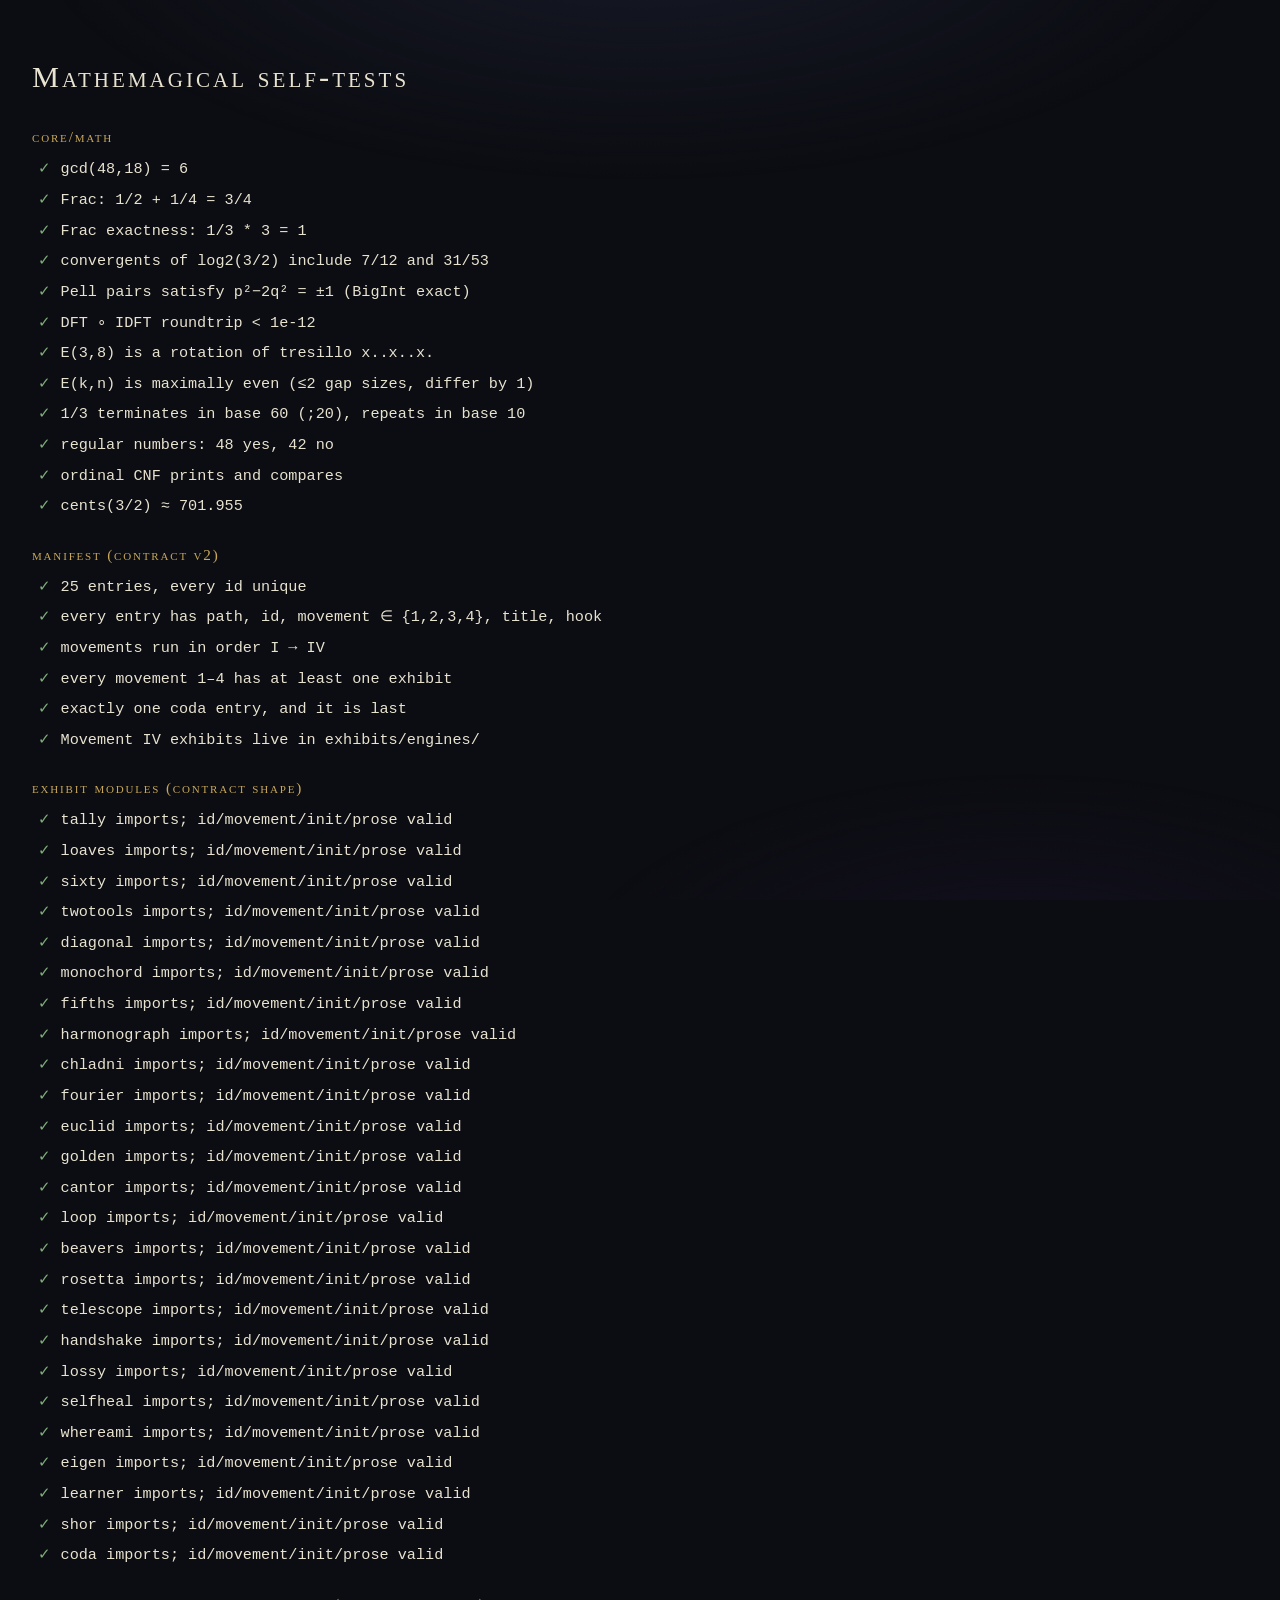
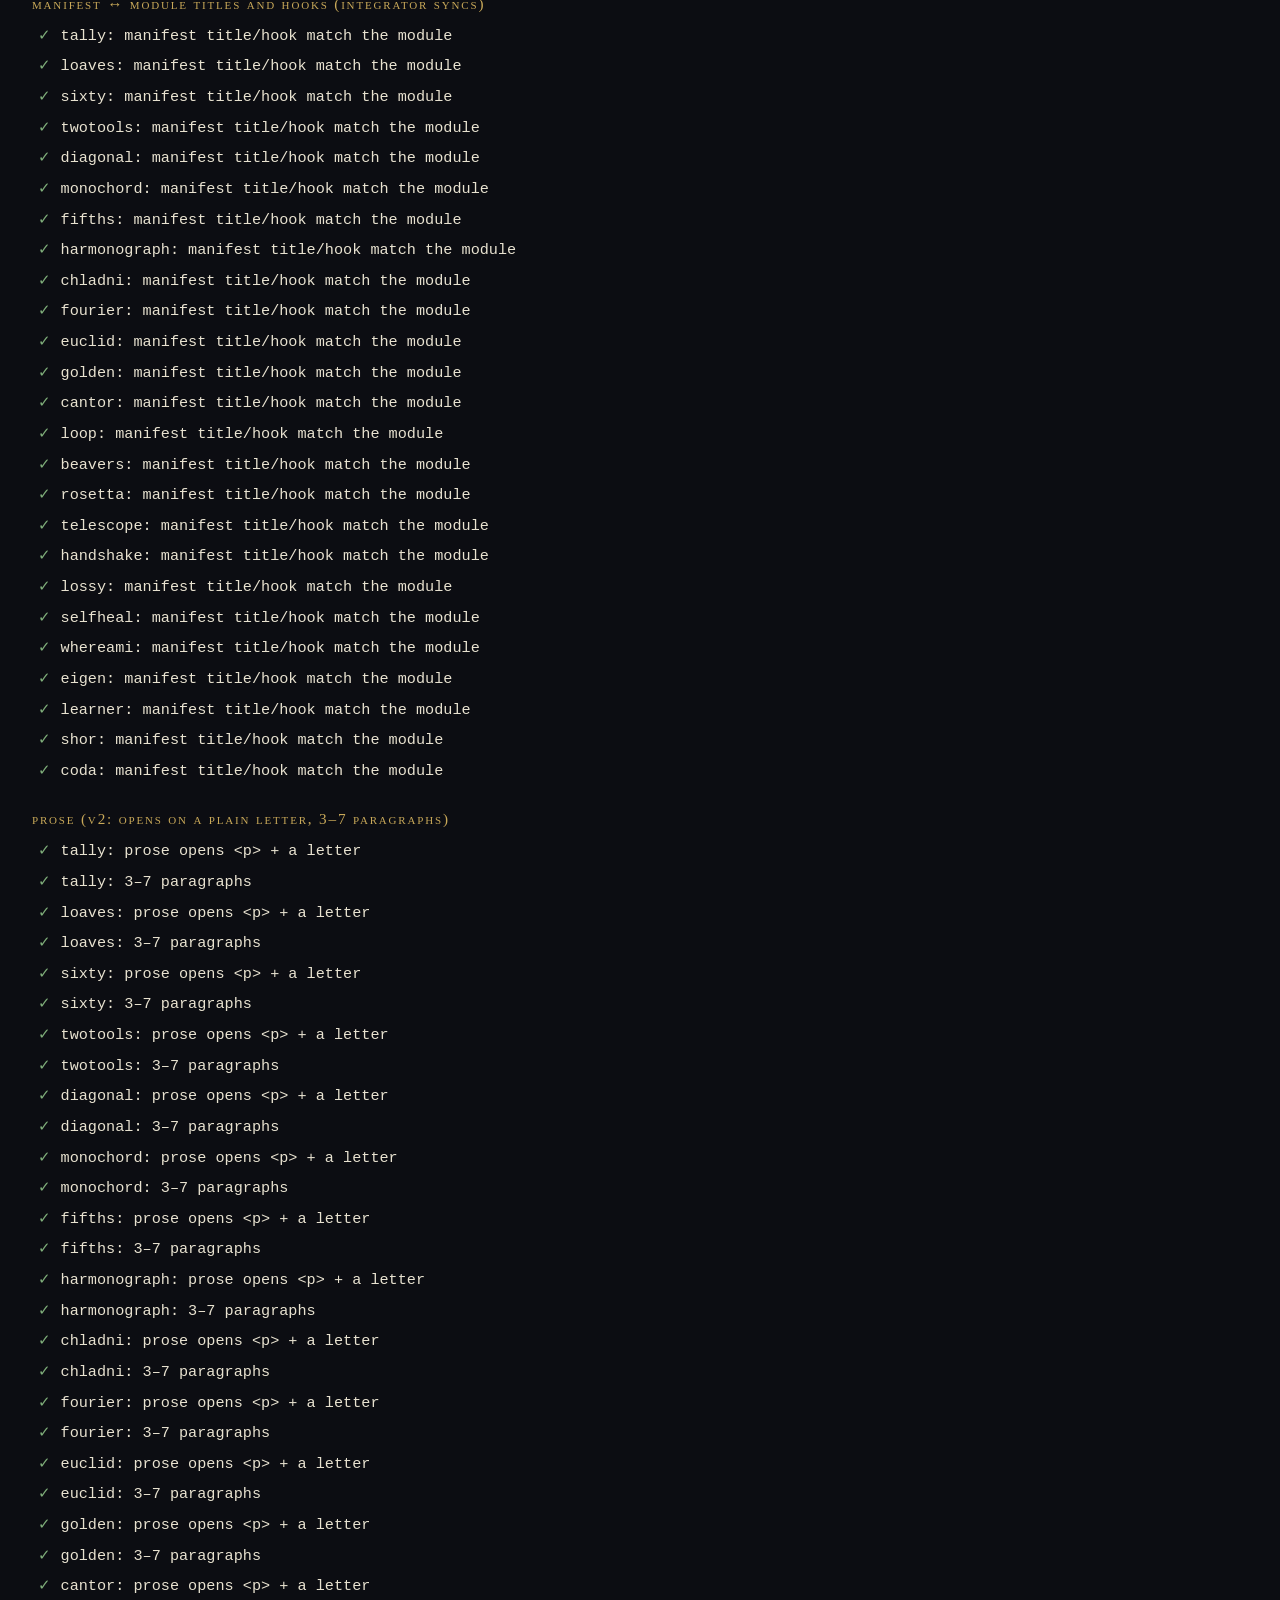
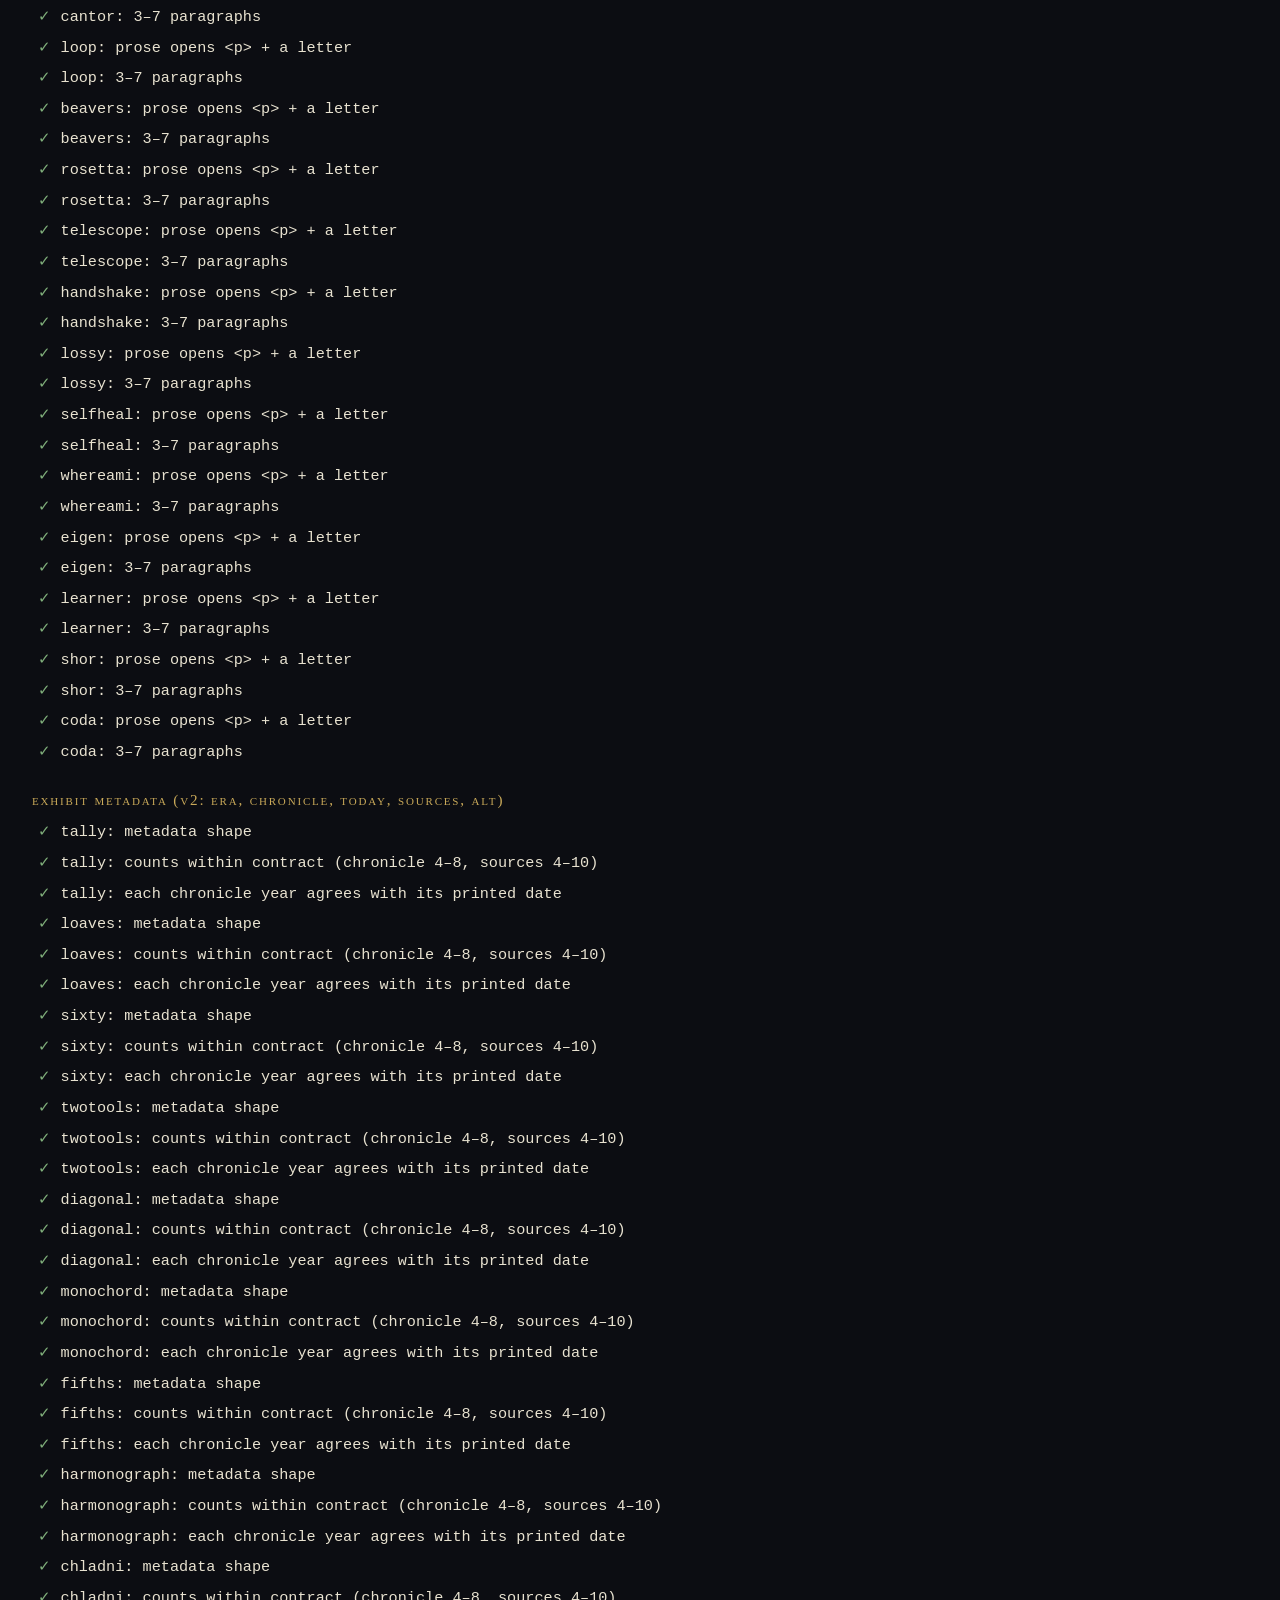
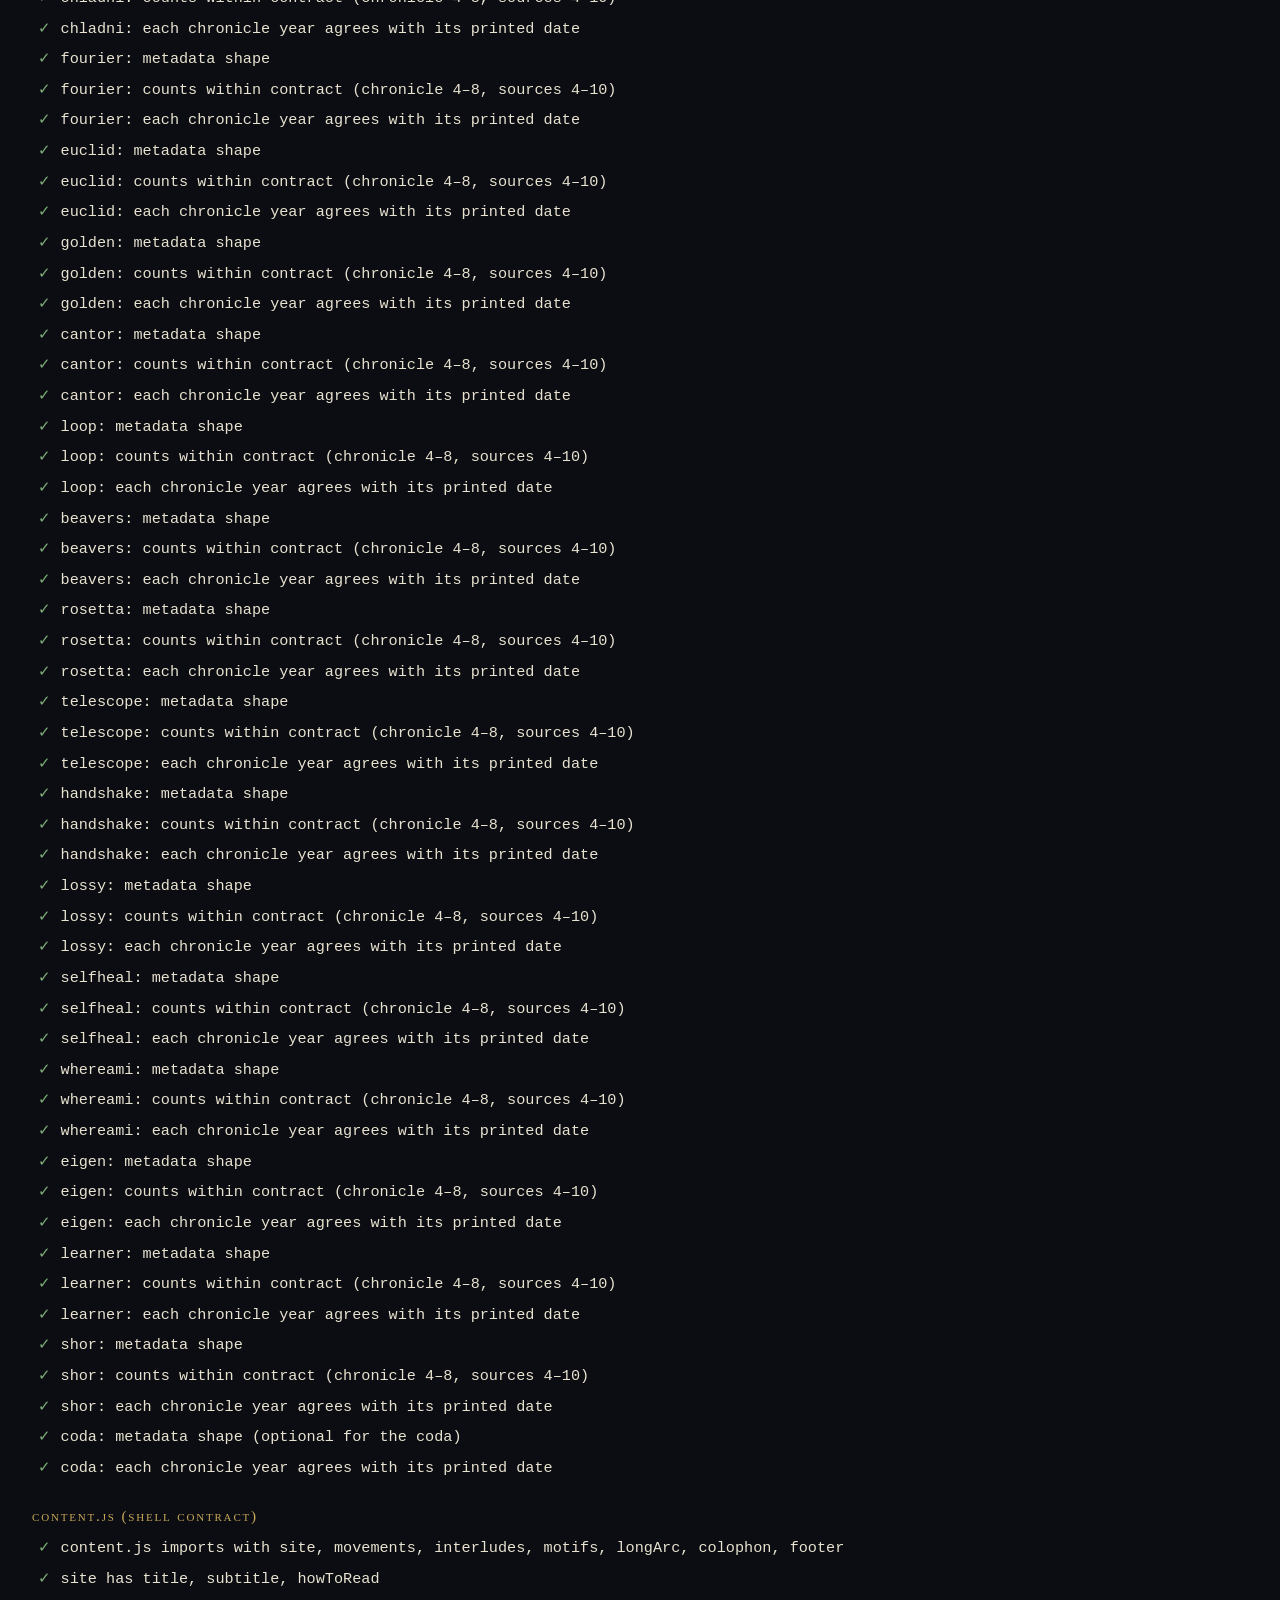
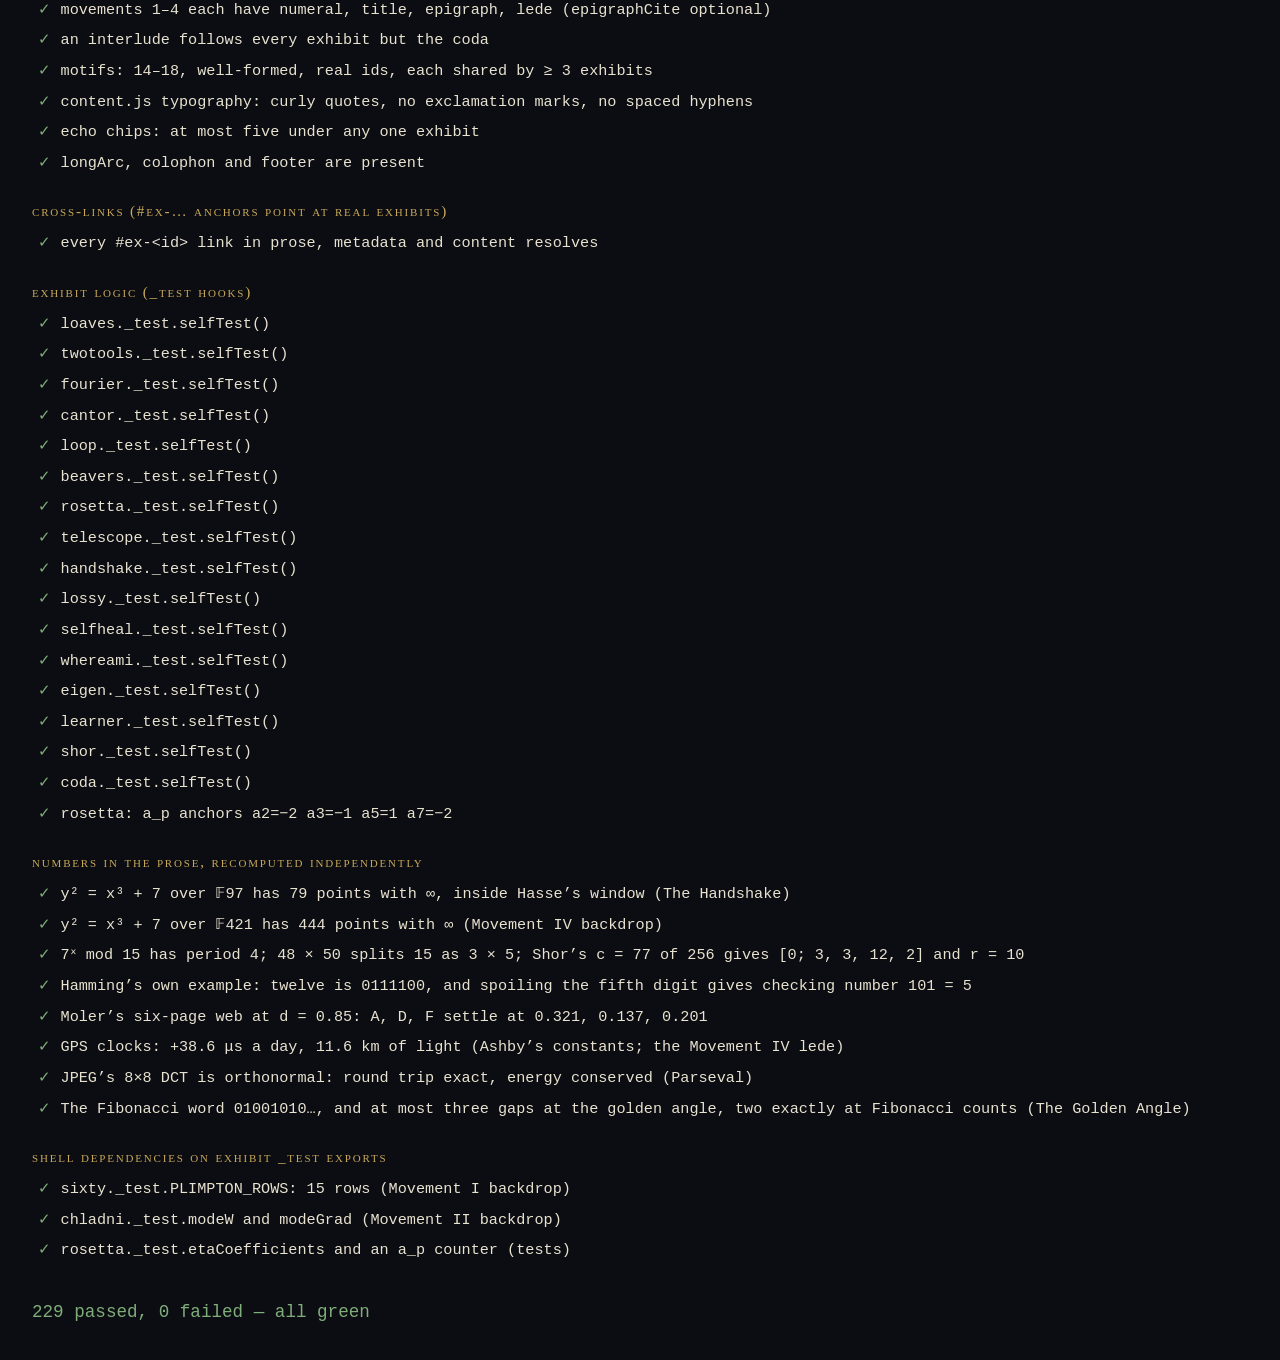
<file: docs/tests.html>
<!DOCTYPE html>
<html lang="en">
<head>
  <meta charset="utf-8">
  <meta name="viewport" content="width=device-width, initial-scale=1">
  <title>Mathemagical — self-tests</title>
  <link rel="stylesheet" href="css/main.css">
  <link rel="icon" href="data:image/svg+xml,<svg xmlns='http://www.w3.org/2000/svg' viewBox='0 0 64 64'><rect width='64' height='64' rx='14' fill='%230c0d12'/><circle cx='32' cy='32' r='23' fill='none' stroke='%23c9a959' stroke-width='3'/><rect x='15.7' y='15.7' width='32.6' height='32.6' fill='none' stroke='%23c9a959' stroke-width='2.4'/><path d='M15.7 15.7L48.3 48.3' stroke='%23d97a68' stroke-width='3'/></svg>">
  <style>
    body { padding: 2rem; font-size: 0.95rem; }
    h1 { font-variant: small-caps; letter-spacing: 0.1em; }
    .t { font-family: var(--mono); padding: 0.15rem 0.4rem; overflow-wrap: anywhere; }
    .t.pass::before { content: "✓ "; color: var(--verdant); }
    .t.fail::before { content: "✗ "; color: var(--crimson); }
    .t.fail { color: var(--crimson); }
    .suite { color: var(--gold); margin: 1.2rem 0 0.3rem; font-variant: small-caps; letter-spacing: 0.12em; }
    #summary { font-family: var(--mono); margin-top: 2rem; font-size: 1.1rem; }
    @media (max-width: 40rem) { body { padding: 1.25rem 1rem; } .t { padding-inline: 0; } }
  </style>
</head>
<body>
  <h1>Mathemagical self-tests</h1>
  <div id="out"></div>
  <div id="summary">running…</div>

  <script type="module">
    import * as m from './js/core/math.js';
    import { MANIFEST } from './js/manifest.js';

    const out = document.getElementById('out');
    let pass = 0, fail = 0;
    let suiteEl = null;

    function suite(name) {
      suiteEl = document.createElement('div');
      suiteEl.className = 'suite';
      suiteEl.textContent = name;
      out.appendChild(suiteEl);
    }
    function check(name, fn) {
      const div = document.createElement('div');
      div.className = 't';
      try {
        const r = fn();
        if (r === false) throw new Error('returned false');
        div.classList.add('pass'); div.textContent = name; pass++;
      } catch (e) {
        div.classList.add('fail'); div.textContent = `${name} — ${e.message}`; fail++;
      }
      out.appendChild(div);
    }
    async function checkAsync(name, fn) {
      const div = document.createElement('div');
      div.className = 't';
      try {
        const r = await fn();
        if (r === false) throw new Error('returned false');
        div.classList.add('pass'); div.textContent = name; pass++;
      } catch (e) {
        div.classList.add('fail'); div.textContent = `${name} — ${e.message}`; fail++;
      }
      out.appendChild(div);
    }
    const eq = (a, b) => { if (a !== b) throw new Error(`${a} !== ${b}`); };
    const near = (a, b, t = 1e-9) => { if (Math.abs(a - b) > t) throw new Error(`${a} !≈ ${b}`); };
    // Collect problems, then fail once with all of them listed.
    const problems = () => {
      const list = [];
      return { add: (msg) => list.push(msg), done() { if (list.length) throw new Error(list.join('; ')); } };
    };
    const isStr = (s) => typeof s === 'string' && s.trim() !== '';
    const short = (s, n = 60) => { s = String(s); return s.length > n ? s.slice(0, n) + '…' : s; };

    try {
      // ---------- core math ----------
      suite('core/math');
      check('gcd(48,18) = 6', () => eq(m.gcd(48, 18), 6));
      check('Frac: 1/2 + 1/4 = 3/4', () => eq(m.Frac.of(1,2).add(m.Frac.of(1,4)).toString(), '3/4'));
      check('Frac exactness: 1/3 * 3 = 1', () => eq(m.Frac.of(1,3).mul(m.Frac.of(3)).toString(), '1'));
      check('convergents of log2(3/2) include 7/12 and 31/53', () => {
        const cv = m.convergents(m.continuedFraction(Math.log2(1.5), 8)).map(([p,q]) => `${p}/${q}`);
        if (!cv.includes('7/12') || !cv.includes('31/53')) throw new Error(cv.join(' '));
      });
      check('Pell pairs satisfy p²−2q² = ±1 (BigInt exact)', () => {
        for (const [p, q] of m.pellPairs(20)) {
          const v = p * p - 2n * q * q;
          if (v !== 1n && v !== -1n) throw new Error(`${p},${q} -> ${v}`);
        }
      });
      check('DFT ∘ IDFT roundtrip < 1e-12', () => {
        const pts = Array.from({ length: 64 }, (_, i) => ({ re: Math.cos(i * 0.3), im: Math.sin(i * 0.7) }));
        const back = m.idft(m.dft(pts));
        pts.forEach((p, i) => { near(p.re, back[i].re, 1e-12); near(p.im, back[i].im, 1e-12); });
      });
      check('E(3,8) is a rotation of tresillo x..x..x.', () => {
        const r = m.euclidRhythm(3, 8).map(b => b ? 'x' : '.').join('');
        const target = 'x..x..x.';
        const rots = Array.from({ length: 8 }, (_, i) => target.slice(i) + target.slice(0, i));
        if (!rots.includes(r)) throw new Error(r);
      });
      check('E(k,n) is maximally even (≤2 gap sizes, differ by 1)', () => {
        for (let n = 2; n <= 16; n++) for (let k = 1; k < n; k++) {
          const hits = [];
          m.euclidRhythm(k, n).forEach((b, i) => b && hits.push(i));
          const gaps = hits.map((h, i) => ((hits[(i + 1) % hits.length] - h) + n) % n || n);
          const kinds = [...new Set(gaps)].sort((a, b) => a - b);
          if (kinds.length > 2 || (kinds.length === 2 && kinds[1] - kinds[0] !== 1)) throw new Error(`E(${k},${n})`);
        }
      });
      check('1/3 terminates in base 60 (;20), repeats in base 10', () => {
        const b60 = m.baseExpansion(1, 3, 60);
        const b10 = m.baseExpansion(1, 3, 10, 12);
        if (!b60.terminates || b60.digits[0] !== 20) throw new Error(JSON.stringify(b60));
        if (b10.terminates) throw new Error('1/3 should not terminate in base 10');
      });
      check('regular numbers: 48 yes, 42 no', () => { eq(m.isRegular(48), true); eq(m.isRegular(42), false); });
      check('ordinal CNF prints and compares', () => {
        const o = m.ordSumOfOmegaPows([{ terms: [[1, 1]] }, 1, 1, 0, 0, 0]);   // ω^ω + ω·2 + 3
        eq(m.ordToString(o), 'ω^ω + ω·2 + 3');
        eq(m.ordCmp(o, 5), 1);
        eq(m.ordCmp(3, o), -1);
      });
      check('cents(3/2) ≈ 701.955', () => near(m.cents(1.5), 701.955, 0.001));

      // ---------- manifest integrity (contract v2) ----------
      suite('manifest (contract v2)');
      const ids = MANIFEST.map((e) => e.id);
      check(`${MANIFEST.length} entries, every id unique`, () => {
        const seen = new Set(), dup = [];
        for (const id of ids) { if (seen.has(id)) dup.push(id); seen.add(id); }
        if (dup.length) throw new Error('duplicate ids: ' + dup.join(', '));
      });
      check('every entry has path, id, movement ∈ {1,2,3,4}, title, hook', () => {
        const p = problems();
        for (const e of MANIFEST) {
          if (!isStr(e.id)) p.add('an entry has no id');
          if (!isStr(e.path) || !/^\.\/exhibits\/[a-z]+\/[a-z0-9-]+\.js$/.test(e.path)) p.add(`${e.id}: bad path ${e.path}`);
          if (![1, 2, 3, 4].includes(e.movement)) p.add(`${e.id}: movement ${e.movement}`);
          if (!isStr(e.title)) p.add(`${e.id}: no title`);
          if (!isStr(e.hook)) p.add(`${e.id}: no hook`);
        }
        p.done();
      });
      check('movements run in order I → IV', () => {
        for (let i = 1; i < MANIFEST.length; i++)
          if (MANIFEST[i].movement < MANIFEST[i - 1].movement) throw new Error(`${MANIFEST[i].id} (movement ${MANIFEST[i].movement}) follows movement ${MANIFEST[i - 1].movement}`);
      });
      check('every movement 1–4 has at least one exhibit', () => {
        for (const mv of [1, 2, 3, 4]) if (!MANIFEST.some((e) => e.movement === mv && !e.coda)) throw new Error(`movement ${mv} is empty`);
      });
      check('exactly one coda entry, and it is last', () => {
        const codas = MANIFEST.filter((e) => e.coda);
        eq(codas.length, 1);
        eq(MANIFEST[MANIFEST.length - 1].coda, true);
      });
      check('Movement IV exhibits live in exhibits/engines/', () => {
        const p = problems();
        for (const e of MANIFEST) if (e.movement === 4 && !e.coda && !e.path.startsWith('./exhibits/engines/')) p.add(`${e.id}: ${e.path}`);
        p.done();
      });

      // ---------- exhibit modules: shape ----------
      suite('exhibit modules (contract shape)');
      const loaded = {};
      for (const entry of MANIFEST) {
        await checkAsync(`${entry.id} imports; id/movement/init/prose valid`, async () => {
          const mod = await import(entry.path.replace('./', './js/'));
          if (!mod.default) throw new Error('no default export');
          loaded[entry.id] = mod;
          eq(mod.default.id, entry.id);
          eq(mod.default.movement, entry.movement);
          if (typeof mod.default.init !== 'function') throw new Error('init missing');
          if (typeof mod.default.prose !== 'string' || mod.default.prose.length < 200)
            throw new Error('prose missing/short');
        });
      }

      // ---------- manifest ↔ module sync ----------
      suite('manifest ↔ module titles and hooks (integrator syncs)');
      for (const entry of MANIFEST) {
        const mod = loaded[entry.id];
        if (!mod?.default) continue;
        check(`${entry.id}: manifest title/hook match the module`, () => {
          const p = problems(), d = mod.default;
          if (d.title !== entry.title) p.add(`title: module “${short(d.title)}” ≠ manifest “${short(entry.title)}”`);
          if (d.hook !== entry.hook) p.add(`hook: module “${short(d.hook, 90)}” ≠ manifest “${short(entry.hook, 90)}”`);
          p.done();
        });
      }

      // ---------- prose v2 ----------
      suite('prose (v2: opens on a plain letter, 3–7 paragraphs)');
      for (const entry of MANIFEST) {
        const mod = loaded[entry.id];
        if (typeof mod?.default?.prose !== 'string') continue;
        check(`${entry.id}: prose opens <p> + a letter`, () => {
          const s = mod.default.prose.trimStart();
          const mm = /^<p(?:\s[^>]*)?>\s*([\s\S])/u.exec(s);
          if (!mm) throw new Error(`must start with <p>, starts with “${short(s, 24)}”`);
          if (!/\p{L}/u.test(mm[1])) throw new Error(`first character after <p> is “${short(s.slice(mm[0].length - 1), 24)}”, not a letter`);
        });
        check(`${entry.id}: 3–7 paragraphs`, () => {
          const n = (mod.default.prose.match(/<p(?:\s[^>]*)?>/g) || []).length;
          if (n < 3 || n > 7) throw new Error(`${n} paragraphs`);
        });
      }

      // ---------- metadata v2 ----------
      suite('exhibit metadata (v2: era, chronicle, today, sources, alt)');
      const ARC_START = -43050, NOW = 2026;       // the Long Arc's span: 45,000 BP … 2026
      function metaIssues(d, required) {
        const p = [];
        const need = (k) => required && d[k] == null && p.push(`${k} missing`);
        need('era'); need('chronicle'); need('today'); need('sources');
        if (d.era != null) {
          if (!isStr(d.era)) p.push('era must be a non-empty string');
          else if (d.era.length > 80) p.push(`era is ${d.era.length} chars (≲ 70)`);
        }
        if (d.chronicle != null) {
          if (!Array.isArray(d.chronicle)) p.push('chronicle must be an array');
          else d.chronicle.forEach((c, i) => {
            if (!c || typeof c !== 'object') { p.push(`chronicle[${i}] not an object`); return; }
            if (typeof c.year !== 'number' || !Number.isFinite(c.year)) p.push(`chronicle[${i}].year not a finite number`);
            else if (c.year > NOW) p.push(`chronicle[${i}].year ${c.year} is after ${NOW}`);
            else if (c.year < ARC_START) p.push(`chronicle[${i}].year ${c.year} is before the Long Arc (45,000 BP)`);
            if (!isStr(c.date)) p.push(`chronicle[${i}].date missing`);
            if (!isStr(c.text)) p.push(`chronicle[${i}].text missing`);
            else if (/this exhibit/i.test(c.text)) p.push(`chronicle[${i}].text says “this exhibit” (must read out of context)`);
          });
        }
        if (d.today != null) {
          if (!isStr(d.today)) p.push('today must be a non-empty HTML string');
          else if (!/<p[\s>]/.test(d.today)) p.push('today should be <p> paragraphs');
        }
        if (d.sources != null) {
          if (!Array.isArray(d.sources)) p.push('sources must be an array');
          else d.sources.forEach((s, i) => {
            if (!s || typeof s !== 'object') { p.push(`sources[${i}] not an object`); return; }
            if (!isStr(s.text)) p.push(`sources[${i}].text missing`);
            if (s.url != null && !(typeof s.url === 'string' && /^https:\/\/[^\s]+$/.test(s.url))) p.push(`sources[${i}].url must be https: ${short(s.url, 40)}`);
          });
        }
        if (d.alt != null && !isStr(d.alt)) p.push('alt must be a non-empty string');
        return p;
      }
      // The Long Arc places each event by its numeric year, the reader sees the printed
      // date: the two must agree. Centuries (“5th c. BCE”) are too coarse to test.
      function yearVsDate(c) {
        const d = String(c.date || '').replace(/&nbsp;|\u00a0/g, ' ');
        const nums = [...d.matchAll(/\d[\d,]*/g)].map((x) => +x[0].replace(/,/g, '')).filter((x) => x > 0);
        if (/\b\d+(st|nd|rd|th)\b/.test(d) || !nums.length || !Number.isFinite(c.year)) return null;
        if (/\bBP\b/.test(d)) {
          const want = 1950 - Math.max(...nums);
          return Math.abs(c.year - want) > 60 ? `year ${c.year}, but ${Math.max(...nums)} BP is ${want}` : null;
        }
        const bce = /BCE/.test(d);
        const yrs = nums.filter((x) => bce || x >= 100);
        if (!yrs.length) return null;
        let lo = Math.min(...yrs), hi = Math.max(...yrs);
        if (bce) [lo, hi] = [-hi, -lo];
        if (/\d0s\b/.test(d)) hi += 9;
        return c.year < lo - 1 || c.year > hi + 1 ? `year ${c.year} lies outside ${lo}…${hi}` : null;
      }
      for (const entry of MANIFEST) {
        const mod = loaded[entry.id];
        if (!mod?.default) continue;
        const d = mod.default;
        check(`${entry.id}: metadata shape${entry.coda ? ' (optional for the coda)' : ''}`, () => {
          const p = metaIssues(d, !entry.coda);
          if (p.length) throw new Error(p.join('; '));
        });
        if (!entry.coda && Array.isArray(d.chronicle) && Array.isArray(d.sources)) {
          check(`${entry.id}: counts within contract (chronicle 4–8, sources 4–10)`, () => {
            const p = problems();
            if (d.chronicle.length < 4 || d.chronicle.length > 8) p.add(`chronicle has ${d.chronicle.length}`);
            if (d.sources.length < 4 || d.sources.length > 10) p.add(`sources has ${d.sources.length}`);
            p.done();
          });
        }
        if (Array.isArray(d.chronicle) && d.chronicle.length) {
          check(`${entry.id}: each chronicle year agrees with its printed date`, () => {
            const p = problems();
            d.chronicle.forEach((c, i) => { const why = c && yearVsDate(c); if (why) p.add(`[${i}] “${short(c.date, 30)}”: ${why}`); });
            p.done();
          });
        }
      }

      // ---------- content.js ----------
      suite('content.js (shell contract)');
      let C = null;
      await checkAsync('content.js imports with site, movements, interludes, motifs, longArc, colophon, footer', async () => {
        C = await import('./js/content.js');
        const p = problems();
        for (const k of ['site', 'movements', 'interludes', 'motifs', 'longArc', 'colophon', 'footer'])
          if (C[k] == null) p.add(`${k} missing`);
        p.done();
      });
      if (C) {
        check('site has title, subtitle, howToRead', () => {
          const p = problems();
          for (const k of ['title', 'subtitle', 'howToRead']) if (!isStr(C.site?.[k])) p.add(`site.${k}`);
          p.done();
        });
        check('movements 1–4 each have numeral, title, epigraph, lede (epigraphCite optional)', () => {
          const p = problems();
          for (const mv of [1, 2, 3, 4]) {
            const x = C.movements?.[mv];
            if (!x) { p.add(`movement ${mv} missing`); continue; }
            for (const k of ['numeral', 'title', 'epigraph', 'lede']) if (!isStr(x[k])) p.add(`${mv}.${k}`);
            if (x.epigraphCite != null && !isStr(x.epigraphCite)) p.add(`${mv}.epigraphCite`);
          }
          p.done();
        });
        check('an interlude follows every exhibit but the coda', () => {
          const p = problems();
          for (const e of MANIFEST) if (!e.coda && !isStr(C.interludes?.[e.id])) p.add(`no interlude after ${e.id}`);
          for (const k of Object.keys(C.interludes || {})) {
            if (!ids.includes(k)) p.add(`interlude keyed by unknown id “${k}”`);
            const e = MANIFEST.find((x) => x.id === k);
            if (e && e.coda) p.add('an interlude follows the coda');
          }
          p.done();
        });
        check('motifs: 14–18, well-formed, real ids, each shared by ≥ 3 exhibits', () => {
          const p = problems(), keys = new Set();
          if (!Array.isArray(C.motifs)) throw new Error('motifs must be an array');
          if (C.motifs.length < 14 || C.motifs.length > 18) p.add(`${C.motifs.length} motifs`);
          for (const mo of C.motifs) {
            const k = mo?.key;
            if (!isStr(k)) { p.add('a motif has no key'); continue; }
            if (keys.has(k)) p.add(`duplicate key ${k}`); keys.add(k);
            for (const f of ['glyph', 'label', 'note']) if (!isStr(mo[f])) p.add(`${k}.${f}`);
            if (!['gold', 'azure', 'crimson', 'verdigris'].includes(mo.pigment)) p.add(`${k}.pigment “${mo.pigment}”`);
            if (!Array.isArray(mo.ids)) { p.add(`${k}.ids`); continue; }
            if (new Set(mo.ids).size !== mo.ids.length) p.add(`${k}: repeated id`);
            if (mo.ids.length < 3) p.add(`${k}: only ${mo.ids.length} exhibits`);
            for (const id of mo.ids) if (!ids.includes(id)) p.add(`${k}: unknown id ${id}`);
            if (/<[^>]+>/.test(mo.note || '')) p.add(`${k}.note should be plain text`);
          }
          p.done();
        });
        check('content.js typography: curly quotes, no exclamation marks, no spaced hyphens', () => {
          const p = problems();
          const walk = (v, path) => {
            if (typeof v === 'string') {
              const t = v.replace(/<[^>]+>/g, '');
              if (/['"]/.test(t)) p.add(`${path}: straight quote near “${short(t.slice(Math.max(0, t.search(/['"]/) - 20)), 40)}”`);
              if (/!/.test(t)) p.add(`${path}: exclamation mark`);
              if (/\s-\s/.test(t)) p.add(`${path}: spaced hyphen (use an en or em dash)`);
            } else if (v && typeof v === 'object') for (const [k, x] of Object.entries(v)) walk(x, `${path}.${k}`);
          };
          walk({ site: C.site, movements: C.movements, interludes: C.interludes, motifs: C.motifs, longArc: C.longArc, colophon: C.colophon, footer: C.footer }, 'content');
          p.done();
        });
        check('echo chips: at most five under any one exhibit', () => {
          const p = problems(), n = {};
          for (const mo of C.motifs || []) for (const id of mo.ids || []) n[id] = (n[id] || 0) + 1;
          for (const [id, k] of Object.entries(n)) if (k > 5) p.add(`${id} carries ${k}`);
          p.done();
        });
        check('longArc, colophon and footer are present', () => {
          const p = problems();
          if (!isStr(C.longArc?.title)) p.add('longArc.title');
          if (!isStr(C.longArc?.lede)) p.add('longArc.lede');
          if (!isStr(C.colophon)) p.add('colophon');
          if (!isStr(C.footer)) p.add('footer');
          p.done();
        });
      }

      // ---------- cross-links ----------
      suite('cross-links (#ex-… anchors point at real exhibits)');
      check('every #ex-<id> link in prose, metadata and content resolves', () => {
        const p = problems();
        const scan = (where, html) => {
          if (typeof html !== 'string') return;
          for (const mm of html.matchAll(/href=["']#ex-([a-z0-9-]+)["']/g))
            if (!ids.includes(mm[1])) p.add(`${where} → #ex-${mm[1]}`);
        };
        for (const e of MANIFEST) {
          const d = loaded[e.id]?.default;
          if (!d) continue;
          scan(`${e.id}.prose`, d.prose); scan(`${e.id}.today`, d.today);
          (Array.isArray(d.chronicle) ? d.chronicle : []).forEach((c, i) => scan(`${e.id}.chronicle[${i}]`, c?.text));
        }
        if (C) {
          for (const mv of [1, 2, 3, 4]) scan(`movement ${mv} lede`, C.movements?.[mv]?.lede);
          for (const [k, v] of Object.entries(C.interludes || {})) scan(`interlude ${k}`, v);
          scan('colophon', C.colophon); scan('howToRead', C.site?.howToRead);
        }
        p.done();
      });

      // ---------- exhibit deep tests (filled in as modules land) ----------
      suite('exhibit logic (_test hooks)');
      for (const entry of MANIFEST) {
        const mod = loaded[entry.id];
        if (!mod) continue;
        if (mod._test && typeof mod._test.selfTest === 'function') {
          await checkAsync(`${entry.id}._test.selfTest()`, () => mod._test.selfTest());
        }
      }
      // Integrator-authored deep assertions:
      // (the a_p counter was called pointCountAp in the plan and apFromCount in the build)
      const rosettaAp = loaded.rosetta?._test?.pointCountAp || loaded.rosetta?._test?.apFromCount;
      if (rosettaAp && loaded.rosetta?._test?.etaCoefficients) {
        await checkAsync('rosetta: a_p anchors a2=−2 a3=−1 a5=1 a7=−2', async () => {
          const T = loaded.rosetta._test;
          const eta = T.etaCoefficients(10);
          eq(rosettaAp(2), -2); eq(rosettaAp(3), -1);
          eq(rosettaAp(5), 1); eq(rosettaAp(7), -2);
          eq(eta[2], -2); eq(eta[3], -1); eq(eta[5], 1); eq(eta[7], -2);
        });
      }

      // ---------- facts in the prose, recomputed independently ----------
      // Each number below is printed somewhere in the essay. It is recomputed
      // here from first principles, then compared with the module that shows it.
      suite('numbers in the prose, recomputed independently');
      const curveCount = (p, b) => {                       // points of y² = x³ + b over 𝔽p, with ∞
        let n = 1;
        for (let x = 0; x < p; x++) for (let y = 0; y < p; y++) if ((y * y - x * x * x - b) % p === 0) n++;
        return n;
      };
      check('y² = x³ + 7 over 𝔽97 has 79 points with ∞, inside Hasse’s window (The Handshake)', () => {
        const n = curveCount(97, 7);
        eq(n, 79);
        if (Math.abs(n - 98) > 2 * Math.sqrt(97)) throw new Error('outside Hasse');
      });
      await checkAsync('y² = x³ + 7 over 𝔽421 has 444 points with ∞ (Movement IV backdrop)', async () => {
        const { curvePoints } = await import('./js/shell/backdrops.js');
        eq(curveCount(421, 7), 444);
        eq(curvePoints(421, 7).count, 444);
      });
      if (loaded.shor?._test) check('7ˣ mod 15 has period 4; 48 × 50 splits 15 as 3 × 5; Shor’s c = 77 of 256 gives [0; 3, 3, 12, 2] and r = 10', () => {
        const T = loaded.shor._test;
        const orb = [1]; while (orb.length < 20) { const v = (orb[orb.length - 1] * 7) % 15; if (v === 1) break; orb.push(v); }
        eq(orb.join(','), '1,7,4,13'); eq(T.order(7, 15), 4);
        const f = T.factorFromPeriod(7, 4, 15); eq([f.f1, f.f2].sort((a, b) => a - b).join(','), '3,5');
        eq(T.cfOfRatio(77, 256).terms.join(','), '0,3,3,12,2');
        eq(T.recoverPeriod(77, 256, 33, 5).r, 10);
      });
      if (loaded.selfheal?._test) check('Hamming’s own example: twelve is 0111100, and spoiling the fifth digit gives checking number 101 = 5', () => {
        const T = loaded.selfheal._test, w = T.hammingEncode(12);
        eq(w.slice(1).join(''), '0111100');
        w[5] ^= 1;
        let s = 0; for (let q = 1; q <= 7; q++) if (w[q]) s ^= q;      // independent XOR of positions
        eq(s, 5); eq(T.syndrome(w), 5);
      });
      if (loaded.eigen?._test) check('Moler’s six-page web at d = 0.85: A, D, F settle at 0.321, 0.137, 0.201', () => {
        const E = loaded.eigen._test.MOLER_EDGES, n = 6, out = Array.from({ length: n }, () => []);
        for (const [a, b] of E) out[a].push(b);
        let x = new Array(n).fill(1 / n);
        for (let k = 0; k < 400; k++) {
          const y = new Array(n).fill(0.15 / n);
          for (let j = 0; j < n; j++) {                     // a page with no links (E) links everywhere
            if (!out[j].length) for (let i = 0; i < n; i++) y[i] += 0.85 * x[j] / n;
            else for (const i of out[j]) y[i] += 0.85 * x[j] / out[j].length;
          }
          x = y;
        }
        eq(x[0].toFixed(3), '0.321'); eq(x[3].toFixed(3), '0.137'); eq(x[5].toFixed(3), '0.201');
      });
      if (loaded.whereami?._test) check('GPS clocks: +38.6 μs a day, 11.6 km of light (Ashby’s constants; the Movement IV lede)', () => {
        const GM = 3.986004418e14, c = 299792458, a = 26561.75e3, phi0 = -6.9693e-10;
        const net = -(3 * GM) / (2 * a * c * c) - phi0;     // Ashby 2003, circular orbit vs the geoid
        near(net * 86400e6, 38.6, 0.05);
        near(net * 86400 * c / 1000, 11.6, 0.05);
        near(loaded.whereami._test.clockRate().net, net, 1e-14);
      });
      if (loaded.lossy?._test) check('JPEG’s 8×8 DCT is orthonormal: round trip exact, energy conserved (Parseval)', () => {
        const T = loaded.lossy._test, s = new Float64Array(64).map((_, i) => 100 * Math.sin(i * 1.7) + i);
        const S = T.fdct8(s), back = T.idct8(S);
        let e1 = 0, e2 = 0;
        for (let i = 0; i < 64; i++) { near(back[i], s[i], 1e-9); e1 += s[i] * s[i]; e2 += S[i] * S[i]; }
        near(e1, e2, 1e-6 * e1);
      });
      if (loaded.golden?._test) check('The Fibonacci word 01001010…, and at most three gaps at the golden angle, two exactly at Fibonacci counts (The Golden Angle)', () => {
        const T = loaded.golden._test, p = problems();
        let w = '0';                                         // 0 → 01, 1 → 0, done here as strings
        while (w.length < 3000) w = w.replace(/[01]/g, (c) => (c === '0' ? '01' : '0'));
        w = w.slice(0, 3000);
        eq(w.slice(0, 8), '01001010');
        if (T.fibWord(3000).join('') !== w) p.add('fibWord differs from the substitution');
        if (T.fibSubstitution(3000).join('') !== w) p.add('fibSubstitution differs');
        near(T.GOLDEN_DEG, 137.50776, 5e-6);
        const g = 2 - (1 + Math.sqrt(5)) / 2;
        const fib = new Set([2, 3, 5, 8, 13, 21, 34, 55, 89, 144, 233, 377, 610]);
        for (let n = 2; n <= 610; n++) {
          const s = Array.from({ length: n }, (_, i) => (i * g) % 1).sort((a, b) => a - b);
          const kinds = [];
          s.forEach((x, i) => {
            const d = (i + 1 < n ? s[i + 1] : s[0] + 1) - x;
            if (!kinds.some((k) => Math.abs(k - d) < 1e-9)) kinds.push(d);
          });
          kinds.sort((a, b) => b - a);
          if (kinds.length > 3) p.add(`n = ${n}: ${kinds.length} gap sizes`);
          if ((kinds.length === 2) !== fib.has(n)) p.add(`n = ${n}: ${kinds.length} gap sizes`);
          if (kinds.length === 3 && Math.abs(kinds[0] - kinds[1] - kinds[2]) > 1e-9) p.add(`n = ${n}: the largest gap is not the sum of the others`);
          if (T.gapSizes(g, n).length !== kinds.length) p.add(`n = ${n}: gapSizes disagrees`);
        }
        p.done();
      });

      // ---------- _test exports the shell depends on (never rename or remove) ----------
      suite('shell dependencies on exhibit _test exports');
      check('sixty._test.PLIMPTON_ROWS: 15 rows (Movement I backdrop)', () => {
        const R = loaded.sixty?._test?.PLIMPTON_ROWS;
        if (!Array.isArray(R)) throw new Error('missing');
        eq(R.length, 15);
      });
      check('chladni._test.modeW and modeGrad (Movement II backdrop)', () => {
        const T = loaded.chladni?._test;
        if (typeof T?.modeW !== 'function' || typeof T?.modeGrad !== 'function') throw new Error('missing');
      });
      check('rosetta._test.etaCoefficients and an a_p counter (tests)', () => {
        const T = loaded.rosetta?._test;
        if (typeof T?.etaCoefficients !== 'function') throw new Error('etaCoefficients missing');
        if (typeof (T.pointCountAp || T.apFromCount) !== 'function') throw new Error('apFromCount missing');
      });
    } catch (e) {
      check('the test run itself completes', () => { throw e; });
    }

    document.getElementById('summary').textContent =
      `${pass} passed, ${fail} failed` + (fail ? ' — SEE ABOVE' : ' — all green');
    document.getElementById('summary').style.color = fail ? '#c05b4d' : '#7fae7a';
    window.__testResults = { pass, fail };
  </script>
</body>
</html>
</file>
<file: docs/css/main.css>
/* ============================================================
   MATHEMAGICAL — design system: "Illumination"
   An illuminated manuscript of the cosmos. Four pigments, one per
   movement; every ornament is a real curve; everything is drawn once.
   ============================================================ */

/* ---------- 1 · tokens ---------- */
:root {
  /* ink & vellum */
  --bg:        #0c0d12;
  --bg-raise:  #12141d;
  --bg-panel:  #161925;
  --bg-inset:  #0a0b10;
  --line:      #2a2e3f;
  --line-soft: #1d2029;
  --line-strong: #3a3f55;

  /* voice */
  --ink:       #e8e2d0;   /* ivory prose */
  --ink-dim:   #a9a493;
  --ink-faint: #8a8676;   /* was #6d6a5e (3.58:1); now 5.32:1 on --bg, 4.79:1 on --bg-panel */
  --ink-ghost: #4a4840;   /* decorative only: hairlines, ticks, ghost pips. Never text. */

  /* illumination: an illuminator's pigments */
  --gold:        #c9a959;  /* gold leaf */
  --gold-bright: #e8c87c;
  --gold-dim:    #8a7440;
  --azure:       #7da7d9;  /* azurite and ultramarine */
  --azure-dim:   #4a6a94;
  --crimson:     #c05b4d;  /* vermilion and minium: the diagonal's red */
  --crimson-bright: #d97a68; /* crimson as small text: 6.41:1 on --bg */
  --verdant:     #7fae7a;  /* success / consonance */
  --verdigris:   #62b3a4;  /* Movement IV and "where it lives now": 7.86:1 */
  --verdigris-dim: #3d7168;

  /* one pigment per movement */
  --mv-1: var(--gold);      --mv-1-bright: #f0d58f; --mv-1-deep: #8a7440;
  --mv-2: var(--azure);     --mv-2-bright: #c4d8f1; --mv-2-deep: #4a6a94;
  --mv-3: var(--crimson);   --mv-3-bright: #eaa593; --mv-3-deep: #7d3a31;
  --mv-4: var(--verdigris); --mv-4-bright: #aee0d4; --mv-4-deep: #3d7168;
  --mv-now: var(--mv-1);    /* set by the rail spy */

  --serif: 'Iowan Old Style', 'Palatino Linotype', Palatino, Georgia, serif;
  --mono:  ui-monospace, 'SF Mono', Menlo, Consolas, monospace;

  /* type scale in just major thirds (5 : 4) from 18 px — Movement II's joke */
  --step--2: 0.72rem;  --step--1: 0.9rem;   --step-0: 1.125rem;
  --step-1: 1.406rem;  --step-2: 1.758rem;  --step-3: 2.197rem;
  --step-4: 2.747rem;  --step-5: 3.433rem;  --step-6: 4.292rem;
  --lh: 1.7;
  --measure: 38rem;       /* about 72–78 characters of Iowan at 18 px */
  --prose-width: 46rem;   /* panels inside stages */
  --stage-width: 68rem;

  --plate-rule:   rgba(201, 169, 89, 0.16);
  --plate-corner: rgba(201, 169, 89, 0.55);
  --corner: 18px;
  --focus-ring: 0 0 0 2px var(--bg), 0 0 0 4px var(--gold-bright);
  --ease-out: cubic-bezier(.2, .7, .2, 1);
}

* { box-sizing: border-box; }

html { -webkit-text-size-adjust: 100%; text-size-adjust: 100%; }   /* smooth scrolling is done in main.js */

body {
  margin: 0;
  background: var(--bg);
  color: var(--ink);
  font-family: var(--serif);
  font-size: var(--step-0);
  line-height: var(--lh);
  font-kerning: normal;
  font-variant-ligatures: common-ligatures contextual;
  font-variant-numeric: oldstyle-nums proportional-nums;
  -webkit-font-smoothing: antialiased;
  overflow-x: clip;       /* belt and braces: no sideways page scroll on phones */
}

/* ---------- 2 · sky & vellum ---------- */
#sky {
  position: fixed; left: 0; top: 0;
  width: 100%; height: 100lvh;
  z-index: -1; pointer-events: none;
}
/* the nebula gradients live on a fixed layer instead of a fixed background */
body::before {
  content: ""; position: fixed; inset: 0; z-index: -1; pointer-events: none;
  background:
    radial-gradient(ellipse 80% 50% at 50% -10%, #171a28 0%, transparent 60%),
    radial-gradient(ellipse 60% 40% at 80% 110%, #131020 0%, transparent 60%);
}

.noscript-note {
  max-width: var(--measure);
  margin: 4rem auto;
  padding: 1.5rem 2rem;
  border: 1px solid var(--gold-dim);
  color: var(--ink);
}

.visually-hidden {
  position: absolute !important; width: 1px; height: 1px; padding: 0; margin: -1px;
  overflow: hidden; clip: rect(0 0 0 0); clip-path: inset(50%); white-space: nowrap; border: 0;
}

/* ---------- 3 · typography ---------- */

h1, h2, h3, h4 { font-weight: 500; letter-spacing: 0.01em; font-variant-numeric: lining-nums; text-wrap: balance; }

a { color: var(--azure); text-decoration: none; border-bottom: 1px solid var(--azure-dim); }
a:hover { color: var(--gold-bright); border-color: var(--gold-dim); }

em { color: var(--gold-bright); font-style: italic; }
strong { color: var(--ink); font-weight: 600; }
sub, sup { line-height: 0; }        /* an exponent never opens a gap between lines */

code, .num {
  font-family: var(--mono);
  font-size: 0.86em;
  color: var(--azure);
  background: var(--bg-inset);
  padding: 0.1em 0.35em;
  border-radius: 3px;
}
code, .num, .readout, .ctl-value, .stepper-val, .mathline { font-variant-numeric: lining-nums tabular-nums; }

::selection { background: rgba(201, 169, 89, 0.28); }

.exhibit-hook, .movement-epigraph, .stage-caption, .interlude p, .backdrop-caption { text-wrap: balance; }
.exhibit-prose p, .movement-lede p, .legend-panel p, .speculation-panel p, .today-body p,
.chronicle-text, .colophon-body p, .how-to-read p {
  text-wrap: pretty;
  hanging-punctuation: first allow-end last;   /* Safari today; harmless elsewhere */
}
@media (max-width: 34rem) {
  .exhibit-prose p, .movement-lede p {
    hyphens: auto; -webkit-hyphens: auto;
    hyphenate-limit-chars: 8 4 3;              /* no "ra-tio", "ar-rive": long words only */
    -webkit-hyphenate-limit-before: 4; -webkit-hyphenate-limit-after: 3;
  }
}

/* ---------- 4 · focus, everywhere ---------- */
:focus-visible { outline: none; box-shadow: var(--focus-ring); border-radius: 3px; }
input[type="range"]:focus-visible { box-shadow: none; }
input[type="range"]:focus-visible::-webkit-slider-thumb { box-shadow: var(--focus-ring); }
input[type="range"]:focus-visible::-moz-range-thumb { box-shadow: var(--focus-ring); }
section:focus, .exhibit:focus, .long-arc-section:focus { outline: none; box-shadow: none; }
.exhibit:target .exhibit-header, .exhibit:focus .exhibit-header,
.movement-intro:target h2, .movement-intro:focus h2 { animation: arrive 1.6s var(--ease-out); }
@keyframes arrive { from { text-shadow: 0 0 22px rgba(232, 200, 124, .55); } }

/* ---------- 5 · navigation rail ---------- */

#rail {
  position: fixed;
  left: 0; top: 0; bottom: 0;
  width: 3.4rem;
  display: flex;
  flex-direction: column;
  align-items: center;
  justify-content: safe center;
  gap: clamp(2px, calc((100dvh - var(--rail-n, 24) * var(--rail-h, 18px) - 9rem) / var(--rail-n, 24)), .8rem);
  z-index: 40;
  /* NO overflow here: it would clip the hover labels. The gap formula fits it. */
}
@media (max-height: 820px) { #rail { --rail-h: 15px; } }
@media (max-height: 700px) {
  #rail { --rail-h: 13px; }
  #rail .rail-toc { margin-bottom: .3rem !important; }
  #rail .rail-sound { margin-top: .3rem !important; }
}
@media (max-height: 560px) { #rail .rail-dot:not(.movement-mark) { display: none; } }
#rail > * { flex: none; }

#rail .rail-dot {
  position: relative;
  width: 28px; height: var(--rail-h, 18px);
  border: 0; border-radius: 9px; background: none;
  display: grid; place-items: center;
  cursor: pointer;
}
#rail .rail-dot[hidden] { display: none; }
#rail .rail-dot::before {
  content: ""; width: .5rem; height: .5rem; border-radius: 50%;
  border: 1px solid var(--ink-faint);
  transition: background-color .25s, border-color .25s, transform .25s;
}
#rail .rail-dot.movement-mark::before { width: .78rem; height: .78rem; border-width: 1.5px; }
#rail .rail-dot:hover::before { border-color: var(--gold); transform: scale(1.3); }
#rail .rail-dot.active::before { background: var(--mv-now); border-color: var(--mv-now); box-shadow: 0 0 10px var(--mv-now); }

#rail .rail-dot::after, #rail .rail-toc::after, #rail .rail-sound::after {
  content: attr(data-label);
  position: absolute; left: calc(100% + .5rem); top: 50%; translate: -.3rem -50%;
  white-space: pre; pointer-events: none;
  padding: .12rem .6rem; border-radius: 3px;
  background: rgba(22, 25, 37, .96); border: 1px solid var(--line);
  color: var(--ink); font: 400 var(--step--1)/1.5 var(--serif); letter-spacing: .02em;
  font-variant-numeric: oldstyle-nums;
  opacity: 0; transition: opacity .15s, translate .15s var(--ease-out);
}
#rail .rail-dot:hover::after, #rail .rail-dot:focus-visible::after,
#rail .rail-toc:hover::after, #rail .rail-toc:focus-visible::after,
#rail .rail-sound:hover::after, #rail .rail-sound:focus-visible::after { opacity: 1; translate: 0 -50%; }
#rail .rail-dot:focus-visible { box-shadow: none; }
#rail .rail-dot:focus-visible::before { box-shadow: var(--focus-ring); }

#rail .rail-toc, .toc-fab {
  position: relative;
  width: 2rem; height: 2rem; border-radius: 50%; cursor: pointer; padding: 0;
  border: 1px solid var(--ink-faint); color: var(--ink-dim);
  background:
    linear-gradient(currentColor, currentColor) center calc(50% - 5px) / 12px 1px no-repeat,
    linear-gradient(currentColor, currentColor) center 50% / 12px 1px no-repeat,
    linear-gradient(currentColor, currentColor) center calc(50% + 5px) / 12px 1px no-repeat,
    var(--bg);
  margin-bottom: .8rem;
  transition: border-color .2s, color .2s;
}
#rail .rail-toc:hover, .toc-fab:hover { border-color: var(--gold); color: var(--gold-bright); }

#rail .rail-sound {
  position: relative;
  margin-top: 1.2rem;
  background: var(--bg);
  border: 1px solid var(--ink-faint);
  border-radius: 50%;
  width: 2rem; height: 2rem; padding: 0;
  color: var(--ink-dim);
  font-size: 0.85rem;
  font-variant-emoji: text;
  cursor: pointer;
  transition: border-color .25s, color .25s;
}
#rail .rail-sound:hover { border-color: var(--gold); color: var(--gold-bright); }
#rail .rail-sound.muted { color: var(--ink-faint); border-style: dashed; }

.toc-fab {
  display: none; position: fixed;
  right: max(1rem, env(safe-area-inset-right)); bottom: max(1rem, env(safe-area-inset-bottom));
  width: 2.9rem; height: 2.9rem; z-index: 45; margin: 0;
  border-color: var(--gold-dim); color: var(--gold);
  box-shadow: 0 8px 24px rgba(0, 0, 0, .55);
  transition: opacity .3s, border-color .2s, color .2s;
}
html:not(.past-overture) .toc-fab { opacity: 0; pointer-events: none; visibility: hidden;
  transition: opacity .3s, visibility 0s .3s; }                  /* hidden means unfocusable too */
/* phones: the button steps aside while the reader scrolls down (shell/nav.js),
   and a keyboard focus always brings it back */
.toc-fab { transition: opacity .3s, translate .35s var(--ease-out), border-color .2s, color .2s; }
html.fab-tucked .toc-fab:not(:focus-visible) { opacity: 0; translate: 0 calc(100% + 1.5rem); pointer-events: none; }

.progress-hairline {
  position: fixed; left: 0; right: 0; top: 0; height: 2px; z-index: 60; pointer-events: none;
  transform-origin: 0 50%; transform: scaleX(0);
  background: linear-gradient(90deg, transparent, var(--mv-now) 12%, var(--gold-bright));
  box-shadow: 0 0 8px var(--mv-now);
  transition: background .6s, box-shadow .6s;
}
@supports (animation-timeline: scroll()) {
  .progress-hairline { animation: progress-grow linear both; animation-timeline: scroll(root block); }
  @keyframes progress-grow { from { transform: scaleX(0); } to { transform: scaleX(1); } }
}

/* ---------- 6 · contents dialog ---------- */
dialog.toc {
  width: min(40rem, calc(100vw - 2rem)); max-height: min(86dvh, 54rem);
  padding: 0; border: 1px solid var(--line); border-radius: 8px;
  background: var(--bg-raise); color: var(--ink);
  box-shadow: 0 40px 120px rgba(0, 0, 0, .7), inset 0 0 0 1px rgba(201, 169, 89, .06);
  overscroll-behavior: contain;
}
dialog.toc::backdrop { background: rgba(6, 7, 10, .82); }
@media (min-width: 60rem) {
  dialog.toc { width: min(64rem, calc(100vw - 4rem)); }
  .toc-movements { display: grid; grid-template-columns: 1fr 1fr; gap: 0 2.5rem; }
}
.toc-head {
  position: sticky; top: 0; z-index: 1;
  display: flex; align-items: center; justify-content: space-between; gap: 1rem;
  padding: 1rem 1.4rem .8rem; background: var(--bg-raise); border-bottom: 1px solid var(--line-soft);
}
.toc-head h2 { margin: 0; font-size: var(--step-1); font-variant-caps: all-small-caps; letter-spacing: .22em; color: var(--gold-bright); }
.toc-tools { display: flex; align-items: center; gap: 1rem; }
.toc nav { padding: .4rem 1.4rem 1.6rem; }
.toc-movements, .toc-ex, .toc-extras { list-style: none; margin: 0; padding: 0; }
.toc-mv { margin-top: 1.2rem; }
.toc-mv[data-movement="1"] { --mv: var(--mv-1); } .toc-mv[data-movement="2"] { --mv: var(--mv-2); }
.toc-mv[data-movement="3"] { --mv: var(--mv-3); } .toc-mv[data-movement="4"] { --mv: var(--mv-4); }
.toc a { border: 0; color: inherit; display: block; }
.toc-mv-link {
  font-size: var(--step-1); font-variant-caps: all-small-caps; letter-spacing: .16em; color: var(--ink);
  padding: .2rem .4rem; border-bottom: 1px solid var(--line-soft) !important; margin-bottom: .3rem;
}
.toc-numeral { display: inline-block; min-width: 2.6rem; color: var(--mv, var(--gold)); font-variant-caps: normal; letter-spacing: 0; }
.toc-ex a { display: grid; grid-template-columns: 2.4rem minmax(0, 1fr); column-gap: 0; padding: .32rem .4rem; border-radius: 4px; }
.toc-ex a:hover, .toc a[aria-current], .toc-extras a:hover { background: rgba(255, 255, 255, .035); }
.toc-ex a[aria-current] .toc-t, .toc-mv-link[aria-current] .toc-mv-title { color: var(--gold-bright); }
.toc-n { color: var(--mv); font-variant-numeric: oldstyle-nums; padding-left: .2rem; }
.toc-t { color: var(--ink); }
.toc-era { grid-column: 2; font-size: var(--step--1); color: var(--ink-faint); font-style: italic; font-variant-numeric: oldstyle-nums; line-height: 1.45; }
.toc-extras { margin-top: 1.6rem; padding-top: .8rem; border-top: 1px solid var(--line-soft); display: grid; gap: .1rem; }
@media (min-width: 60rem) { .toc-extras { grid-template-columns: repeat(3, auto); justify-content: start; gap: 0 2.5rem; } }
.toc-extras a { display: grid !important; grid-template-columns: auto minmax(0, 1fr); column-gap: .8rem; align-items: baseline;
  padding: .35rem .4rem; border-radius: 4px; color: var(--ink); font-size: var(--step-0); }
.toc-extras .toc-numeral { min-width: 0; color: var(--gold); font-variant-caps: all-small-caps; letter-spacing: .1em; }
.toc-extras .toc-fl { width: 1.1rem; height: 1.1rem; align-self: center; background: var(--fleuron-bright, none) center / contain no-repeat; }
.toc-x { font-variant-caps: all-small-caps; letter-spacing: .12em; }
.toc-extra-note { display: block; font-variant-caps: normal; letter-spacing: 0; font-style: italic; color: var(--ink-faint); font-size: var(--step--1); }

/* ---------- 7 · overture & emblem ---------- */

.overture {
  position: relative; isolation: isolate;
  min-height: 92vh;
  display: flex;
  flex-direction: column;
  align-items: center;
  justify-content: center;
  text-align: center;
  padding: 4rem 1.5rem 2rem;
}

.hero-emblem {
  display: block; width: clamp(10rem, 30vmin, 15rem); height: auto; aspect-ratio: 1;
  margin: 0 auto 1.6rem; overflow: visible; pointer-events: none;
  filter: drop-shadow(0 0 18px rgba(201, 169, 89, .12));
}
.hero-emblem .halo { stroke: none; }
.hero-emblem .draw { fill: none; stroke-width: 1.1; vector-effect: non-scaling-stroke;
  stroke-dasharray: 1; stroke-dashoffset: 1;
  animation: emblem-draw var(--d, 2s) cubic-bezier(.55, .08, .3, 1) var(--delay, 0s) forwards; }
.hero-emblem .e-gold    { stroke: var(--gold); }
.hero-emblem .e-dim     { stroke: var(--gold-dim); }
.hero-emblem .e-azure   { stroke: var(--azure); stroke-opacity: .55; }
.hero-emblem .e-crimson { stroke: var(--crimson); stroke-width: 1.4; }
.hero-emblem .e-label   { fill: var(--crimson-bright); font: 22px var(--mono); letter-spacing: .08em;
  stroke: var(--bg); stroke-width: 6; stroke-linejoin: round; paint-order: stroke;   /* a vellum halo where the fifth crosses it */
  opacity: 0; animation: emblem-fade 1.2s ease var(--delay, 0s) forwards; }
@keyframes emblem-draw { to { stroke-dashoffset: 0; } }
@keyframes emblem-fade { to { opacity: .8; } }

.overture .site-title {
  font-size: clamp(1.9rem, 9.2vw, 4.6rem);
  letter-spacing: clamp(.05em, 1.1vw, .14em);
  margin: 0;
  color: var(--ink);
  font-variant: small-caps;
  line-height: 1.1;
  text-shadow: 0 0 40px rgba(201, 169, 89, .18), 0 0 2px rgba(12, 13, 18, .9);
}
.overture .site-title .glyph { color: var(--gold); }

.overture .site-sub {
  max-width: var(--measure);
  color: var(--ink-dim);
  font-style: italic;
  margin: 1.4rem 0 0;
  text-wrap: balance;
}

.how-to-read {
  max-width: 34rem;
  margin: 2.6rem auto 0;
  text-align: left;
  font-size: var(--step--1);
  line-height: 1.65;
  color: var(--ink-dim);
}
.how-to-read .how-kicker {
  display: flex; align-items: center; gap: .9rem;
  margin: 0 0 .8rem;
  font-variant-caps: all-small-caps; letter-spacing: .2em; color: var(--gold);
  font-size: var(--step--1); line-height: 1; white-space: nowrap;
}
.how-to-read .how-kicker::before, .how-to-read .how-kicker::after {
  content: ""; flex: 1; height: 1px;
  background: linear-gradient(90deg, transparent, var(--line-strong));
}
.how-to-read .how-kicker::after { background: linear-gradient(90deg, var(--line-strong), transparent); }
.how-to-read p { margin: 0 0 .7em; }
.how-to-read p:last-child { margin-bottom: 0; }
.how-to-read em { color: var(--ink); }

.overture .one-question {
  margin-top: 4rem;
  width: min(30rem, 86vw);
}
.one-question input[type="range"] { min-width: 0; }
.one-question .oq-prompt {
  color: var(--ink);
  font-size: 1.15rem;
  margin-bottom: 1.2rem;
  letter-spacing: 0.03em;
}
.one-question .oq-labels {
  display: flex;
  justify-content: space-between;
  color: var(--ink-faint);
  font-size: 0.85rem;
  font-variant: small-caps;
  letter-spacing: 0.12em;
  margin-top: 0.5rem;
}
.one-question .oq-note {
  color: var(--ink-faint);
  font-size: 0.82rem;
  margin-top: 1.6rem;
  font-style: italic;
}

.overture .scroll-hint {
  margin-top: 4.5rem;
  color: var(--ink-faint);
  font-size: 1.4rem;
  font-variant-emoji: text;
  animation: drift 2.6s ease-in-out 1.5s 8;   /* a few breaths, then still */
}
@keyframes drift {
  0%, 100% { transform: translateY(0); opacity: 0.5; }
  50%      { transform: translateY(0.5rem); opacity: 0.9; }
}

/* ---------- 8 · movement intros ---------- */

.movement-intro {
  position: relative; isolation: isolate; overflow: clip;
  min-height: 86vh;
  display: flex;
  flex-direction: column;
  align-items: center;
  justify-content: center;
  text-align: center;
  padding: 7rem 1.5rem 6rem;
}
.movement-intro[data-movement="1"], .exhibit[data-movement="1"] { --mv: var(--mv-1); --mv-bright: var(--mv-1-bright); --mv-deep: var(--mv-1-deep); --initial-art: var(--initial-art-1, none); --fleuron-mv: var(--fleuron-1); }
.movement-intro[data-movement="2"], .exhibit[data-movement="2"] { --mv: var(--mv-2); --mv-bright: var(--mv-2-bright); --mv-deep: var(--mv-2-deep); --initial-art: var(--initial-art-2, none); --fleuron-mv: var(--fleuron-2); }
.movement-intro[data-movement="3"], .exhibit[data-movement="3"] { --mv: var(--mv-3); --mv-bright: var(--mv-3-bright); --mv-deep: var(--mv-3-deep); --initial-art: var(--initial-art-3, none); --fleuron-mv: var(--fleuron-3); }
.movement-intro[data-movement="4"], .exhibit[data-movement="4"] { --mv: var(--mv-4); --mv-bright: var(--mv-4-bright); --mv-deep: var(--mv-4-deep); --initial-art: var(--initial-art-4, none); --fleuron-mv: var(--fleuron-4); }
.exhibit.is-coda { --mv: var(--mv-1); --mv-bright: var(--mv-1-bright); --mv-deep: var(--mv-1-deep); --initial-art: none; }

.mv-backdrop {
  position: absolute; left: 0; top: 0; width: 100%; height: min(100%, 100svh);
  z-index: -1; pointer-events: none;
  -webkit-mask-image: radial-gradient(ellipse 58% 60% at 50% 46%, #000 34%, transparent 80%);
          mask-image: radial-gradient(ellipse 58% 60% at 50% 46%, #000 34%, transparent 80%);
}

.movement-intro .movement-numeral {
  font-size: clamp(4.2rem, 12vw, 7.4rem);
  line-height: 1;
  font-variant: small-caps;
  font-variant-numeric: lining-nums;
  letter-spacing: .02em;
  color: var(--mv, var(--gold));
  background: linear-gradient(180deg, var(--mv-bright, var(--gold-bright)) 0%, var(--mv, var(--gold)) 48%, var(--mv-deep, var(--gold-dim)) 100%);
  -webkit-background-clip: text; background-clip: text;
  -webkit-text-fill-color: transparent;
  filter: drop-shadow(0 0 24px color-mix(in srgb, var(--mv, #c9a959) 30%, transparent));
  padding: 0 .1em;
}
.movement-intro h2 {
  font-size: clamp(var(--step-3), 1.4rem + 3vw, var(--step-4));
  letter-spacing: 0.22em;
  font-variant: small-caps;
  margin: .9rem 0 0;
  padding-left: .22em;           /* optically recentre the tracked caps */
  text-shadow: 0 0 2px rgba(12, 13, 18, .9), 0 0 24px rgba(12, 13, 18, .9);
}
.movement-intro .fleuron-rule { margin: 1.1rem auto 1.4rem; }
.has-ornaments .movement-intro .fleuron-rule {
  background:
    var(--fleuron-mv, var(--fleuron)) center / 1.5rem 1.5rem no-repeat,
    linear-gradient(90deg, transparent, var(--mv-deep, var(--gold-dim))) left center / calc(50% - 1.2rem) 1px no-repeat,
    linear-gradient(90deg, var(--mv-deep, var(--gold-dim)), transparent) right center / calc(50% - 1.2rem) 1px no-repeat;
}
.movement-intro .movement-epigraph {
  color: var(--gold-bright);
  font-style: italic;
  font-size: var(--step-1);
  line-height: 1.45;
  max-width: 34rem;
  margin: 0 auto;
  text-shadow: 0 0 2px rgba(12, 13, 18, .95), 0 0 18px rgba(12, 13, 18, .9);
}
.movement-epigraph-block { margin: 0 auto; max-width: 36rem; }
.movement-epigraph-block blockquote { margin: 0 auto; }
.movement-cite {
  margin: .8rem auto 0;
  max-width: 32rem;
  font-size: var(--step--1);
  line-height: 1.55;
  color: var(--ink-dim);
  font-variant-numeric: oldstyle-nums;
  text-wrap: balance;
  text-shadow: 0 0 2px rgba(12, 13, 18, .95), 0 0 14px rgba(12, 13, 18, .9);
}
.movement-cite .cite-dash { color: var(--mv, var(--gold)); }
.movement-cite .cite-name { color: var(--mv, var(--gold)); font-variant-caps: all-small-caps; letter-spacing: .14em; }
.movement-cite .cite-rest { font-style: italic; }
.movement-intro .movement-lede {
  max-width: var(--measure);
  text-align: left;
  color: var(--ink-dim);
  margin-top: 2.4rem;
  padding: 1.2rem 1.4rem;
  position: relative;
}
/* a soft pool of shadow under the lede, so the backdrop never fights the text:
   an even wash over the whole text block, feathered outward by a spread shadow
   (a radial gradient thinned out over the first lines and let the sand through) */
.movement-intro .movement-lede::before {
  content: ""; position: absolute; inset: .6rem .4rem; z-index: -1; pointer-events: none;
  border-radius: 2.5rem;
  background: rgba(12, 13, 18, .86);
  box-shadow: 0 0 3.5rem 2.4rem rgba(12, 13, 18, .86);
}
.movement-intro .movement-lede:empty { display: none; }
.movement-intro .movement-lede p { margin: 0 0 1em; }
.movement-intro .movement-lede p:last-child { margin-bottom: 0; }
.backdrop-caption {
  max-width: 34rem; margin: 2.2rem auto 0;
  font-size: var(--step--1); font-style: italic; color: var(--ink-faint); line-height: 1.55;
}
.backdrop-caption::before {
  content: "fig. "; font-style: normal; font-variant-caps: all-small-caps; letter-spacing: .12em;
  color: var(--mv, var(--gold));
}

/* ---------- 9 · fleurons & rules ---------- */
.fleuron-rule, .interlude::before, .interlude::after {
  content: ""; display: block; width: min(15rem, 62%); height: 1.5rem; margin: 1.8rem auto;
  background:
    linear-gradient(90deg, transparent, var(--gold-dim)) left center / calc(50% - 1.2rem) 1px no-repeat,
    linear-gradient(90deg, var(--gold-dim), transparent) right center / calc(50% - 1.2rem) 1px no-repeat;
}
.has-ornaments .fleuron-rule, .has-ornaments .interlude::before, .has-ornaments .interlude::after {
  background:
    var(--fleuron) center / 1.5rem 1.5rem no-repeat,
    linear-gradient(90deg, transparent, var(--gold-dim)) left center / calc(50% - 1.2rem) 1px no-repeat,
    linear-gradient(90deg, var(--gold-dim), transparent) right center / calc(50% - 1.2rem) 1px no-repeat;
}

/* ---------- 10 · interludes ---------- */

.interlude {
  max-width: 36rem;
  margin: 9rem auto;
  padding: 0 1.5rem;
  text-align: center;
  color: var(--ink-dim);
  font-size: var(--step-0);
  position: relative;
}
.interlude p { margin: 0 0 .9em; line-height: 1.8; font-style: italic; }
.interlude p:last-child { margin-bottom: 0; }

/* ---------- 11 · exhibits: header, prose, initial ---------- */

.exhibit {
  margin: 8rem auto;
  padding: 0 1.5rem;
  max-width: var(--stage-width);
  scroll-margin-top: 2rem;
}

.exhibit-header {
  max-width: var(--measure);
  margin: 0 auto 2rem;
}
.exhibit-header::after {
  content: ""; display: block; height: 1px; margin-top: 1.3rem;
  background: linear-gradient(90deg, var(--mv, var(--gold)), transparent 72%); opacity: .45;
}
.exhibit-kicker { display: flex; flex-wrap: wrap; align-items: baseline; gap: .2rem 1rem; }
.exhibit-number {
  font-family: var(--serif); font-size: var(--step--1);
  font-variant-caps: all-small-caps; font-variant-numeric: lining-nums;
  letter-spacing: .14em; color: var(--mv, var(--gold));
  white-space: nowrap;
}
.era-chip {
  font-size: var(--step--1); color: var(--ink-dim); font-style: italic;
  font-variant-numeric: oldstyle-nums; letter-spacing: .01em; line-height: 1.5;
  padding-left: 1rem; position: relative; min-width: 0;
}
.era-chip::before { content: ""; position: absolute; left: 0; top: .78em; width: .55rem; height: 1px; background: var(--mv, var(--gold)); opacity: .75; }
@media (max-width: 34rem) {
  .exhibit-kicker { row-gap: .05rem; }
  .era-chip { flex-basis: 100%; padding-left: 0; }
  .era-chip::before { display: none; }
}
.exhibit-title {
  font-size: clamp(var(--step-2), 1.3rem + 1.6vw, var(--step-3));
  line-height: 1.18;
  margin: .45rem 0 .4rem;
}
.exhibit-hook {
  color: var(--ink-dim);
  font-style: italic;
  margin: 0;
}

.exhibit-prose {
  max-width: var(--measure);
  margin: 0 auto 2.8rem;
}
.exhibit-prose p { margin: 0 0 1.1em; }
.exhibit-prose code { overflow-wrap: anywhere; }

/* the illuminated initial: a boxed gold letter over its movement's own object */
.exhibit-prose > p:first-of-type::first-letter {
  float: left;
  font-size: 4.1em; line-height: .82;
  margin: .1em .14em 0 0; padding: .1em .12em .02em;
  color: var(--gold-bright);
  font-weight: 500; font-style: normal; font-variant-numeric: lining-nums; font-variant-caps: normal;
  text-shadow: 0 0 16px rgba(232, 200, 124, .35), 0 1px 2px rgba(0, 0, 0, .8);
  background-color: var(--bg-panel);
  background-image: var(--initial-art, none), linear-gradient(160deg, rgba(201, 169, 89, .16), rgba(201, 169, 89, .02) 62%);
  background-size: cover, auto;
  background-position: center;
  border: 1px solid var(--gold-dim);
  box-shadow: inset 0 0 0 3px var(--bg-panel), inset 0 0 0 4px rgba(201, 169, 89, .3);
}
@supports (initial-letter: 3) or (-webkit-initial-letter: 3) {
  .exhibit-prose > p:first-of-type::first-letter {
    float: none; font-size: inherit; line-height: inherit;
    -webkit-initial-letter: 3; initial-letter: 3;
    margin: 0 .3em 0 0; padding: .04em .22em 0;
  }
}
.exhibit-prose > p:first-of-type::first-line { font-variant-caps: small-caps; letter-spacing: .03em; color: var(--ink); }

/* ---------- 12 · the plate ---------- */

.exhibit-stage {
  --g: linear-gradient(var(--plate-corner), var(--plate-corner));
  --o: 4px;
  position: relative;
  padding: 1.4rem;
  border: 1px solid var(--line-soft);
  border-radius: 3px;
  outline: 1px solid var(--plate-rule);
  outline-offset: -8px;
  background-color: var(--bg-raise);
  background-image: var(--g), var(--g), var(--g), var(--g), var(--g), var(--g), var(--g), var(--g);
  background-repeat: no-repeat;
  background-size:
    var(--corner) 1px, 1px var(--corner), var(--corner) 1px, 1px var(--corner),
    var(--corner) 1px, 1px var(--corner), var(--corner) 1px, 1px var(--corner);
  background-position:
    left var(--o) top var(--o),    left var(--o) top var(--o),
    right var(--o) top var(--o),   right var(--o) top var(--o),
    left var(--o) bottom var(--o), left var(--o) bottom var(--o),
    right var(--o) bottom var(--o), right var(--o) bottom var(--o);
  box-shadow: inset 0 1px 0 rgba(255, 255, 255, .025), 0 30px 80px -28px rgba(0, 0, 0, .75);
}
.exhibit-stage:empty { display: none; }
.exhibit-stage[data-plate]::before {
  content: attr(data-plate);
  position: absolute; top: 0; left: 1.5rem; translate: 0 -58%;
  padding: 0 .6em;
  background: var(--bg);
  color: var(--mv, var(--gold));
  font-size: var(--step--1); line-height: 1.5;
  font-variant-caps: all-small-caps; font-variant-numeric: lining-nums; letter-spacing: .2em;
  pointer-events: none;
}

.exhibit-stage canvas {
  display: block;
  width: 100%;
  border-radius: 2px;
  background: var(--bg-inset);
  box-shadow: 0 0 0 1px rgba(0, 0, 0, .55);
  touch-action: none;
}

.exhibit.placeholder .exhibit-stage {
  border-style: dashed;
  color: var(--ink-faint);
  text-align: center;
  padding: 3rem 1.5rem;
  font-style: italic;
  overflow-wrap: anywhere;
}
.exhibit.is-coda .exhibit-stage { outline: 0; background-image: none; }
.exhibit.is-coda .exhibit-stage canvas { box-shadow: none; }

/* stage annotations under/inside exhibits */
.stage-caption {
  color: var(--ink-dim);
  font-size: 0.92rem;
  font-style: italic;
  margin: 0.9rem 0.2rem 0;
}

/* ---------- 13 · controls (core/ui.js renders these) ---------- */

.controls {
  display: flex;
  flex-wrap: wrap;
  gap: 0.9rem 1.6rem;
  align-items: center;
  margin: 1rem 0 0.4rem;
}

.ctl { display: flex; flex-direction: column; gap: 0.3rem; min-width: 8rem; max-width: 100%; }
.ctl-label {
  font-size: 0.72rem;
  font-variant: small-caps;
  letter-spacing: 0.14em;
  color: var(--ink-dim);
}
.ctl-value { font-family: var(--mono); font-size: 0.8rem; color: var(--gold-bright); }

.ctl-row { display: flex; align-items: center; gap: 0.6rem; }

input[type="range"] {
  -webkit-appearance: none;
  appearance: none;
  width: 100%;
  min-width: 9rem;
  height: 2px;
  background: var(--line);
  border-radius: 1px;
  outline: none;
}
input[type="range"]::-webkit-slider-thumb {
  -webkit-appearance: none;
  appearance: none;
  width: 14px; height: 14px;
  border-radius: 50%;
  background: var(--gold);
  border: 2px solid var(--bg);
  box-shadow: 0 0 0 1px var(--gold-dim), 0 0 12px rgba(201, 169, 89, 0.35);
  cursor: pointer;
  transition: transform 0.15s ease;
}
input[type="range"]::-webkit-slider-thumb:hover { transform: scale(1.25); }
input[type="range"]::-moz-range-thumb {
  width: 12px; height: 12px;
  border-radius: 50%;
  background: var(--gold);
  border: 2px solid var(--bg);
  cursor: pointer;
}
input[type="range"]::-moz-range-track { height: 2px; background: var(--line); }

button.btn {
  font-family: var(--serif);
  font-size: 0.92rem;
  letter-spacing: 0.05em;
  color: var(--ink);
  background: var(--bg-panel);
  border: 1px solid var(--line);
  border-radius: 5px;
  padding: 0.45rem 1.05rem;
  cursor: pointer;
  transition: border-color .18s ease, color .18s ease, background-color .18s ease;
}
button.btn:hover { border-color: var(--gold-dim); color: var(--gold-bright); }
button.btn:active { transform: translateY(1px); }
button.btn.primary { border-color: var(--gold-dim); color: var(--gold-bright); }
button.btn.primary:hover { background: rgba(201, 169, 89, 0.12); }
button.btn.active { background: rgba(201, 169, 89, 0.16); border-color: var(--gold); color: var(--gold-bright); }
button.btn:disabled { opacity: 0.4; cursor: default; }
button.btn.small { font-size: 0.8rem; padding: 0.25rem 0.6rem; }

.toggle-pill {
  display: inline-flex;
  align-items: center;
  gap: 0.5rem;
  cursor: pointer;
  color: var(--ink-dim);
  font-size: 0.92rem;
}
button.toggle-pill { background: none; border: 0; padding: 0; margin: 0; font: inherit; font-size: 0.92rem; color: var(--ink-dim); text-align: left; }
button.toggle-pill:hover { color: var(--ink); }
.toggle-pill .pill {
  flex: none;
  width: 2.1rem; height: 1.15rem;
  border-radius: 0.6rem;
  border: 1px solid var(--line);
  background: var(--bg-inset);
  position: relative;
  transition: all 0.2s ease;
}
.toggle-pill .pill::after {
  content: "";
  position: absolute;
  top: 1px; left: 1px;
  width: 0.95rem; height: 0.95rem;
  border-radius: 50%;
  background: var(--ink-faint);
  transition: all 0.2s ease;
}
.toggle-pill.on .pill { border-color: var(--gold-dim); background: rgba(201, 169, 89, 0.15); }
.toggle-pill.on .pill::after { left: calc(100% - 1rem); background: var(--gold); }
button.toggle-pill:focus-visible { box-shadow: none; }
button.toggle-pill:focus-visible .pill { box-shadow: var(--focus-ring); }

select.sel {
  font-family: var(--serif);
  font-size: 0.9rem;
  color: var(--ink);
  background: var(--bg-panel);
  border: 1px solid var(--line);
  border-radius: 5px;
  padding: 0.35rem 0.6rem;
  max-width: 100%;
}

.stepper { display: inline-flex; align-items: center; gap: 0.45rem; }
.stepper button {
  width: 1.6rem; height: 1.6rem;
  border-radius: 4px;
  border: 1px solid var(--line);
  background: var(--bg-panel);
  color: var(--ink);
  font-family: var(--mono);
  cursor: pointer;
}
.stepper button:hover { border-color: var(--gold-dim); color: var(--gold-bright); }
.stepper .stepper-val { font-family: var(--mono); font-size: 0.95rem; min-width: 2.2rem; text-align: center; color: var(--gold-bright); }

.readout {
  font-family: var(--mono);
  font-size: 0.85rem;
  color: var(--azure);
  background: var(--bg-inset);
  border: 1px solid var(--line-soft);
  border-radius: 4px;
  padding: 0.4rem 0.7rem;
  white-space: pre-wrap;          /* was pre: at 360 px it pushed the page to 1239 px wide */
  overflow-wrap: anywhere;
  max-width: 100%;
}

/* ---------- 14 · house panels ---------- */

/* "as the story goes": myths and legends, never asserted as fact */
.legend-panel {
  max-width: var(--prose-width);
  margin: 2rem auto;
  padding: 1.1rem 1.5rem;
  border: 1px solid var(--gold-dim);
  border-left-width: 4px;
  border-radius: 0 6px 6px 0;
  background: linear-gradient(90deg, rgba(201, 169, 89, 0.07), transparent 70%);
  font-style: italic;
  color: var(--ink-dim);
}
.legend-panel .legend-title {
  font-style: normal;
  font-variant: small-caps;
  letter-spacing: 0.18em;
  font-size: 0.8rem;
  color: var(--gold);
  margin-bottom: 0.5rem;
}
.legend-panel p { margin: 0 0 0.8em; }
.legend-panel p:last-child { margin-bottom: 0; }

/* labelled speculation: the essay's honesty device */
.speculation-panel {
  max-width: var(--prose-width);
  margin: 2rem auto;
  padding: 1.1rem 1.5rem;
  border: 1px dashed var(--azure-dim);
  border-left: 4px solid var(--azure-dim);
  border-radius: 0 6px 6px 0;
  background: linear-gradient(90deg, rgba(125, 167, 217, 0.06), transparent 70%);
  color: var(--ink-dim);
}
.speculation-panel .speculation-title {
  font-variant: small-caps;
  letter-spacing: 0.18em;
  font-size: 0.8rem;
  color: var(--azure);
  margin-bottom: 0.5rem;
}
.speculation-panel p { margin: 0 0 0.8em; }
.speculation-panel p:last-child { margin-bottom: 0; }

/* quest / goal banner */
.quest-banner {
  display: flex;
  align-items: baseline;
  gap: 0.8rem;
  padding: 0.7rem 1rem;
  margin-bottom: 1rem;
  border: 1px solid var(--line);
  border-radius: 6px;
  background: var(--bg-panel);
}
.quest-banner .quest-mark { color: var(--gold); font-size: 1rem; }
.quest-banner .quest-text { color: var(--ink); font-size: 0.98rem; }
.quest-banner.done { border-color: var(--verdant); }
.quest-banner.done .quest-mark { color: var(--verdant); }
.quest-banner.done .quest-text { color: var(--verdant); }

/* math display block */
.mathline {
  font-family: var(--mono);
  text-align: center;
  color: var(--gold-bright);
  font-size: 1.02rem;
  margin: 1.2rem 0;
  overflow-x: auto;
}

/* ---------- 15 · apparatus: chronicle · where it lives now · echoes · sources ---------- */
.exhibit-apparatus {
  max-width: var(--stage-width); margin: 3.2rem auto 0;
  display: grid; gap: 0 3rem; align-items: start;
}
@media (min-width: 64rem) {
  .exhibit-apparatus.has-both { grid-template-columns: minmax(0, 1.08fr) minmax(0, 1fr); }
  .exhibit-apparatus.has-both > .echoes, .exhibit-apparatus .sources-panel { grid-column: 1 / -1; }
}
.exhibit-apparatus > * { max-width: var(--measure); margin-inline: auto; width: 100%; min-width: 0; }
.exhibit-apparatus.has-both > * { max-width: none; }
@media (min-width: 64rem) {
  .exhibit-apparatus.has-both > .echoes, .exhibit-apparatus.has-both > .sources-panel { max-width: none; }
}
.apparatus-title {
  margin: 0 0 .6rem; font-weight: 400; font-size: var(--step--1);
  font-variant-caps: all-small-caps; letter-spacing: .18em; color: var(--mv, var(--gold));
}

.chronicle { margin: 1.6rem auto; }
.chronicle-locator {
  position: relative; display: block; height: 30px; margin: .1rem 0 1.1rem;
  border: 0; color: inherit;
}
.loc-track { position: absolute; inset: 0 0 auto 0; height: 18px; }
.loc-axis { position: absolute; left: 0; right: 0; top: 9px; height: 1px;
  background: linear-gradient(90deg, transparent, var(--line-strong) 5%, var(--line-strong) 95%, transparent); }
.loc-pip { position: absolute; top: 9px; left: calc(var(--x) * 100%); width: 7px; height: 7px; translate: -50% -50%;
  border-radius: 50%; background: var(--mv, var(--gold)); box-shadow: 0 0 8px var(--mv, var(--gold)); }
.loc-pip.other { width: 3px; height: 3px; background: var(--ink-ghost); box-shadow: none; }
.loc-end { position: absolute; top: 17px; font-size: var(--step--2); line-height: 1.2; color: var(--ink-faint);
  font-variant-caps: all-small-caps; letter-spacing: .1em; font-variant-numeric: oldstyle-nums; white-space: nowrap; }
.loc-start { left: 0; } .loc-now { right: 0; }
.loc-mid { left: 50%; translate: -50% 0; opacity: 0; transition: opacity .2s; color: var(--gold); }
a.chronicle-locator:hover .loc-mid, a.chronicle-locator:focus-visible .loc-mid { opacity: 1; }
a.chronicle-locator:hover .loc-axis { background: linear-gradient(90deg, transparent, var(--gold-dim) 5%, var(--gold-dim) 95%, transparent); }
a.chronicle-locator:focus-visible { box-shadow: var(--focus-ring); }

.chronicle-list { list-style: none; margin: 0; padding: 0 0 0 1.2rem; border-left: 1px solid var(--line-strong); }
.chronicle-list li { position: relative; display: grid; grid-template-columns: 8.75rem minmax(0, 1fr); gap: .9rem; padding: .3rem 0 .5rem; }
.chronicle-list li::before { content: ""; position: absolute; left: calc(-1.2rem - 4px); top: .78em;
  width: 7px; height: 7px; border-radius: 50%; background: var(--bg); border: 1px solid var(--mv, var(--gold)); }
.chronicle-list li.is-recent::before { background: var(--verdigris); border-color: var(--verdigris); box-shadow: 0 0 8px rgba(98, 179, 164, .6); }
.chronicle-date { color: var(--mv, var(--gold)); font-size: var(--step--1); font-variant-numeric: oldstyle-nums;
  font-variant-caps: all-small-caps; letter-spacing: .06em; line-height: 1.7; text-wrap: balance; }
.chronicle-text { color: var(--ink-dim); font-size: var(--step--1); line-height: 1.6; }
.chronicle-text em { color: var(--ink); }
.exhibit-apparatus.has-both .chronicle-list li { grid-template-columns: 7.6rem minmax(0, 1fr); gap: .8rem; }
@media (max-width: 34rem) {
  .chronicle-list li, .exhibit-apparatus.has-both .chronicle-list li { grid-template-columns: minmax(0, 1fr); gap: 0; }
}

.today-panel {
  margin: 1.6rem auto; padding: 1.1rem 1.5rem 1.2rem;
  border: 1px solid var(--verdigris-dim); border-left: 4px solid var(--verdigris);
  border-radius: 0 6px 6px 0;
  background: linear-gradient(90deg, rgba(98, 179, 164, .085), transparent 72%);
  color: var(--ink-dim);
  font-size: var(--step--1);
  line-height: 1.65;
}
.today-title { display: flex; align-items: center; gap: .6rem; margin: 0 0 .6rem; font-weight: 400;
  font-size: var(--step--1); font-variant-caps: all-small-caps; letter-spacing: .18em; color: var(--verdigris); }
.today-title::before { content: ""; flex: none; width: .5rem; height: .5rem; border-radius: 50%;
  background: var(--verdigris); box-shadow: 0 0 0 3px rgba(98, 179, 164, .18), 0 0 12px rgba(98, 179, 164, .55); }
.today-year { margin-left: auto; color: var(--ink-faint); letter-spacing: .1em; font-variant-numeric: oldstyle-nums; }
.today-body p { margin: 0 0 .8em; } .today-body p:last-child { margin-bottom: 0; }
.today-body em { color: var(--ink); }
.today-body a { color: var(--verdigris); border-bottom-color: var(--verdigris-dim); }
.today-body a:hover { color: var(--gold-bright); }

.echoes { margin: .6rem auto 1.4rem; }
.echo-hint { margin-left: .6rem; font-style: italic; font-variant-caps: normal; letter-spacing: 0; color: var(--ink-faint); font-size: var(--step--1); }
.echo-list { list-style: none; margin: 0; padding: 0; display: flex; flex-wrap: wrap; gap: .5rem .6rem; }
.echo-list li { min-width: 0; max-width: 100%; }
.echo-chip {
  --p: var(--gold);
  display: inline-flex; align-items: baseline; gap: .45rem; max-width: 100%;
  padding: .28rem .8rem .3rem .65rem;
  border: 1px solid color-mix(in srgb, var(--p) 38%, transparent);
  border-radius: 999px;
  background: color-mix(in srgb, var(--p) 7%, transparent);
  color: var(--ink);
  font-size: var(--step--1); line-height: 1.45;
  transition: border-color .2s, background-color .2s;
}
.echo-chip[data-pigment="azure"] { --p: var(--azure); }
.echo-chip[data-pigment="crimson"] { --p: var(--crimson-bright); }
.echo-chip[data-pigment="verdigris"] { --p: var(--verdigris); }
.echo-chip:hover { color: var(--ink); border-color: var(--p); background: color-mix(in srgb, var(--p) 14%, transparent); }
.echo-glyph { color: var(--p); font-style: normal; font-variant-emoji: text; min-width: 1em; text-align: center; font-family: var(--serif); }
.echo-glyph.is-single { font-size: 1.22em; line-height: 1; }
.echo-label { font-variant-caps: all-small-caps; letter-spacing: .08em; white-space: nowrap; }
.echo-next { color: var(--ink-dim); font-style: italic; font-variant-numeric: oldstyle-nums; min-width: 0; overflow: hidden; text-overflow: ellipsis; white-space: nowrap; }
.echo-arrow { font-style: normal; color: var(--p); margin-right: .35rem; }

.sources-panel { margin: 1rem auto 0; border-top: 1px solid var(--line-soft); }
.sources-panel > summary {
  list-style: none; cursor: pointer; display: flex; align-items: center; gap: .7rem; padding: .85rem 0;
  color: var(--ink-dim); font-size: var(--step--1); font-variant-caps: all-small-caps; letter-spacing: .16em;
}
.sources-panel > summary::-webkit-details-marker { display: none; }
.sources-panel > summary::before {
  content: ""; width: .42rem; height: .42rem; border-right: 1px solid currentColor; border-bottom: 1px solid currentColor;
  rotate: -45deg; transition: rotate .2s var(--ease-out);
}
.sources-panel[open] > summary::before { rotate: 45deg; }
.sources-panel > summary:hover { color: var(--gold-bright); }
.sources-count { font-variant-numeric: oldstyle-nums; color: var(--ink-faint); letter-spacing: 0; }
.sources-list { margin: 0 0 1.4rem; padding-left: 1.9rem; font-size: var(--step--1); line-height: 1.6; color: var(--ink-dim); }
@media (min-width: 64rem) { .sources-list { columns: 2; column-gap: 3rem; } .sources-list li { break-inside: avoid; } }
.sources-list li { padding-left: .35rem; margin-bottom: .5rem; }
.sources-list em { color: var(--ink); }
.sources-list li::marker { color: var(--gold-dim); font-variant-numeric: oldstyle-nums; }
.source-link { font-size: .92em; border-bottom-color: var(--line-strong); overflow-wrap: anywhere; }
.source-link::after { content: " \2197"; font-variant-emoji: text; color: var(--ink-faint); }

/* ---------- 16 · coda & back matter ---------- */

.coda-final {
  min-height: 80vh;
  display: flex;
  flex-direction: column;
  align-items: center;
  justify-content: center;
  text-align: center;
  padding: 6rem 1.5rem;
}

.back-rule { margin: 4rem auto 0; }
.back-kicker {
  margin: 1rem 0 1.4rem; text-align: center;
  font-size: var(--step--1); font-variant-caps: all-small-caps; letter-spacing: .28em; color: var(--ink-faint);
}
.back-title {
  text-align: center; margin: 0 0 1.4rem;
  font-size: var(--step-1); font-variant-caps: all-small-caps; letter-spacing: .24em; color: var(--gold-bright);
  padding-left: .24em;
}

.long-arc-section { max-width: var(--stage-width); margin: 6rem auto 7rem; padding: 0 1.5rem; scroll-margin-top: 2rem; }
.long-arc-section > h2 {
  text-align: center; font-variant-caps: all-small-caps; letter-spacing: .22em; font-size: var(--step-3);
  margin: 0 0 .5rem; padding-left: .22em;
}
.long-arc-section > .long-arc-lede {
  max-width: var(--measure); margin: 0 auto 3rem; text-align: center; color: var(--ink-dim);
  font-style: italic; text-wrap: balance;
}
.long-arc {
  padding: 1.6rem 1.6rem 1.4rem; border: 1px solid var(--line-soft); border-radius: 3px;
  background: linear-gradient(180deg, rgba(18, 20, 29, .85), rgba(12, 13, 18, .6));
  outline: 1px solid var(--plate-rule); outline-offset: -8px;
}
.long-arc .arc-plot { position: relative; padding: 1.9rem 0 .4rem 2.6rem; }
.long-arc .arc-axis { position: absolute; inset: 0 0 0 2.6rem; pointer-events: none; }
.long-arc .arc-tick { position: absolute; top: 0; bottom: 0; left: calc(var(--x) * 100%); border-left: 1px solid var(--line-soft); }
.long-arc .arc-tick i { position: absolute; top: 0; left: 0; translate: -50% 0; font-style: normal; white-space: nowrap;
  font-size: var(--step--2); color: var(--ink-faint); font-variant-numeric: oldstyle-nums; letter-spacing: .04em; }
.long-arc .arc-tick:last-child i { translate: -70% 0; }
@media (max-width: 56rem) { .long-arc:not(.is-vertical) .arc-tick.minor i { display: none; } }
.long-arc .arc-lanes, .long-arc .arc-lane ol { list-style: none; margin: 0; padding: 0; }
.long-arc .arc-lane { position: relative; height: var(--lane-h, 2.8rem); }
.long-arc .arc-lane::before { content: ""; position: absolute; left: 0; right: 0; top: 50%; height: 1px; background: var(--lane); opacity: .35; }
.long-arc .arc-lane[data-movement="1"] { --lane: var(--mv-1); }
.long-arc .arc-lane[data-movement="2"] { --lane: var(--mv-2); }
.long-arc .arc-lane[data-movement="3"] { --lane: var(--mv-3); }
.long-arc .arc-lane[data-movement="4"] { --lane: var(--mv-4); }
.long-arc .arc-lane[data-movement="5"] { --lane: var(--ink-dim); }     /* the coda: plain ink, no pigment */
.long-arc .arc-lane-label { position: absolute; left: -2.6rem; top: 50%; translate: 0 -50%; width: 2.2rem; text-align: right;
  color: var(--lane); font-size: var(--step--1); font-variant-numeric: lining-nums; line-height: 1; }
.long-arc .arc-lane[data-movement="5"] .arc-lane-label { font-style: italic; font-size: var(--step--2); letter-spacing: .02em; }
.long-arc .arc-lane li { position: absolute; left: calc(var(--x) * 100%); top: 50%; translate: 0 calc(var(--dy, 0) * 1px); }
.long-arc .arc-dot { position: absolute; width: 24px; height: 24px; translate: -50% -50%; border: 0; border-radius: 50%; }
.long-arc .arc-dot::before { content: ""; position: absolute; inset: 8.5px; border-radius: 50%; background: var(--lane);
  box-shadow: 0 0 0 1.5px #12141d; transition: transform .15s var(--ease-out); }
.long-arc .arc-lane.is-empty::before { opacity: .15; }
.long-arc .arc-lane.is-empty .arc-lane-label { opacity: .5; }
.long-arc .arc-dot.is-current { z-index: 1; }
.long-arc .arc-dot.is-current::before { transform: scale(1.8); box-shadow: 0 0 0 2px var(--bg), 0 0 14px var(--lane); }
.long-arc .arc-dot:focus-visible { box-shadow: none; }
.long-arc .arc-dot:focus-visible::before { box-shadow: 0 0 0 2px var(--bg), 0 0 0 4px var(--gold-bright); }
.long-arc .arc-card {
  position: relative;
  min-height: 7.4rem; margin: 1.6rem 0 0 2.6rem; padding: .9rem 1.2rem 1rem;
  border-left: 3px solid var(--card, var(--gold));
  background: linear-gradient(90deg, rgba(255, 255, 255, .03), transparent 70%);
  display: grid; gap: .3rem; align-content: start;
}
.long-arc .arc-card[data-movement="1"] { --card: var(--mv-1); } .long-arc .arc-card[data-movement="2"] { --card: var(--mv-2); }
.long-arc .arc-card[data-movement="3"] { --card: var(--mv-3); } .long-arc .arc-card[data-movement="4"] { --card: var(--mv-4); }
.long-arc .arc-card[data-movement="5"] { --card: var(--ink-dim); }
.arc-card-date { color: var(--card); font-variant-caps: all-small-caps; letter-spacing: .08em; font-variant-numeric: oldstyle-nums; }
.arc-card-text { color: var(--ink); max-width: var(--measure); text-wrap: pretty; }
.arc-card-go { justify-self: start; font-size: var(--step--1); font-variant-numeric: oldstyle-nums; }
.arc-card-count { position: absolute; top: .95rem; right: 1.1rem; font-size: var(--step--2); color: var(--ink-faint); font-variant-numeric: oldstyle-nums; letter-spacing: .06em; }
/* narrow: time runs downward, lanes become columns */
.long-arc.is-vertical { padding: 2.4rem .9rem 1rem; }
.long-arc.is-vertical .arc-plot { padding: 0 0 0 4.4rem; height: 40rem; }
.long-arc.is-vertical .arc-axis { inset: 0 0 0 4.4rem; }
.long-arc.is-vertical .arc-tick { left: 0; right: 0; bottom: auto; top: calc(var(--x) * 100%); border-left: 0; border-top: 1px solid var(--line-soft); }
.long-arc.is-vertical .arc-tick i { left: -4.3rem; top: 0; translate: 0 -50%; width: 3.9rem; text-align: right; white-space: nowrap; }
.long-arc.is-vertical .arc-tick:last-child i { translate: 0 -50%; }
.long-arc.is-vertical .arc-lanes { display: grid; grid-template-columns: repeat(var(--lanes, 4), 1fr); height: 100%; }
.long-arc.is-vertical .arc-lane { height: 100%; }
.long-arc.is-vertical .arc-lane::before { left: 50%; right: auto; top: 0; bottom: 0; width: 1px; height: auto; }
.long-arc.is-vertical .arc-lane-label { left: 50%; top: -1.7rem; translate: -50% 0; width: auto; text-align: center; }
.long-arc.is-vertical .arc-lane li { left: 50%; top: calc(var(--x) * 100%); translate: calc(var(--dy, 0) * 1px) 0; }
.long-arc.is-vertical .arc-card { margin-left: 0; margin-top: 1.4rem; }

.coda-notes { max-width: var(--stage-width); margin: 0 auto; padding: 0 1.5rem; }
.back-kicker + .coda-notes[hidden] + .long-arc-section { margin-top: 0; }
.coda-notes .exhibit-apparatus { margin-top: 0; }

.site-footer {
  position: relative;
  padding: 2rem 1.5rem calc(4rem + env(safe-area-inset-bottom));
  color: var(--ink-dim);
}
.colophon { max-width: 36rem; margin: 0 auto; }
.colophon-body { font-size: var(--step--1); line-height: 1.75; color: var(--ink-dim); }
.colophon-body p { margin: 0 0 .9em; }
.colophon-body > p:first-child::first-line { font-variant-caps: small-caps; letter-spacing: .03em; color: var(--ink); }
.colophon-body em { color: var(--ink); }
.footer-note { max-width: 36rem; margin: 0 auto; text-align: center; font-size: var(--step--1); font-style: italic; color: var(--ink-dim); line-height: 1.7; }
.footer-note p { margin: 0 0 .8em; }
.footer-note code { white-space: nowrap; background: none; padding: 0; font-style: normal; font-size: .84em; }

/* ---------- 17 · scroll reveal (no JS; fails open) ---------- */
@media (prefers-reduced-motion: no-preference) {
  @supports (animation-timeline: view()) {
    html:not(.no-reveal) :is(.exhibit-header, .exhibit-prose > p, .interlude, .movement-intro > :not(canvas),
    .exhibit-apparatus > *, .legend-panel, .speculation-panel, .long-arc-section > *, .colophon) {
      animation: reveal linear both;
      animation-timeline: view();
      animation-range: entry 0% entry 40%;
    }
    @keyframes reveal { from { opacity: 0; translate: 0 1.1rem; } to { opacity: 1; translate: 0 0; } }
  }
  dialog.toc[open] { animation: toc-in .22s var(--ease-out); }
  @keyframes toc-in { from { opacity: 0; translate: 0 .6rem; } }
}
html.no-reveal .hero-emblem .draw { animation: none; stroke-dashoffset: 0; }
html.no-reveal .hero-emblem .e-label { animation: none; opacity: .8; }
html.no-reveal .overture .scroll-hint { animation: none; }

@media (prefers-reduced-motion: reduce) {
  .overture .scroll-hint { animation: none; }
  .hero-emblem .draw { animation: none; stroke-dashoffset: 0; }
  .hero-emblem .e-label { animation: none; opacity: .8; }
  .progress-hairline { transition: none; }
  .toc-fab { transition: opacity .2s; }
  .exhibit:target .exhibit-header, .exhibit:focus .exhibit-header,
  .movement-intro:target h2, .movement-intro:focus h2 { animation: none; }
  .sources-panel > summary::before, #rail .rail-dot::before, #rail .rail-dot::after { transition: none; }
}

/* ---------- 18 · small screens ---------- */
@media (max-width: 700px) {
  #rail { display: none; }
  .toc-fab { display: block; }
  body { font-size: 1.05rem; }
  .exhibit { margin: 5.5rem auto; padding: 0 1rem; }
  .exhibit-stage { padding: 0.9rem; outline-offset: -5px; --o: 2px; --corner: 12px; }
  .exhibit-stage[data-plate]::before { left: .9rem; }
  .hero-emblem { width: clamp(8.5rem, 42vw, 11rem); margin-bottom: 1rem; }
  .overture { padding: 3rem 1rem 2rem; }
  .interlude { margin: 6rem auto; padding: 0 1.1rem; }
  .movement-intro { padding: 5rem 1rem 4rem; }
  .movement-intro .movement-lede { padding: .6rem .2rem; }
  .movement-intro .movement-lede::before { inset: .4rem 0; border-radius: 1.5rem; box-shadow: 0 0 2.4rem 1.4rem rgba(12, 13, 18, .86); }
  .mv-backdrop { opacity: .62;
    -webkit-mask-image: radial-gradient(ellipse 70% 42% at 50% 34%, #000 30%, transparent 78%);
            mask-image: radial-gradient(ellipse 70% 42% at 50% 34%, #000 30%, transparent 78%); }
  .long-arc-section { padding: 0 1rem; margin: 5rem auto; }
  .long-arc { padding-inline: .6rem; }
  .coda-notes { padding: 0 1rem; }
  /* phones: the echoes become a quiet index, not a stack of boxes */
  .echo-list { display: block; border-top: 1px solid var(--line-soft); }
  .echo-list li { border-bottom: 1px solid var(--line-soft); }
  .echo-chip {
    display: grid; grid-template-columns: 1.8rem minmax(0, 1fr); align-items: baseline; width: 100%;
    padding: .36rem .3rem .4rem 0; border: 0; border-radius: 0; background: none; line-height: 1.4;
  }
  .echo-chip:hover { background: color-mix(in srgb, var(--p) 8%, transparent); }
  .echo-glyph { grid-row: 1 / span 2; text-align: left; }
  .echo-label { white-space: normal; }
  .echo-next { grid-column: 2; white-space: normal; }
  .echo-hint { display: block; margin: .15rem 0 0; }
}
</file>
